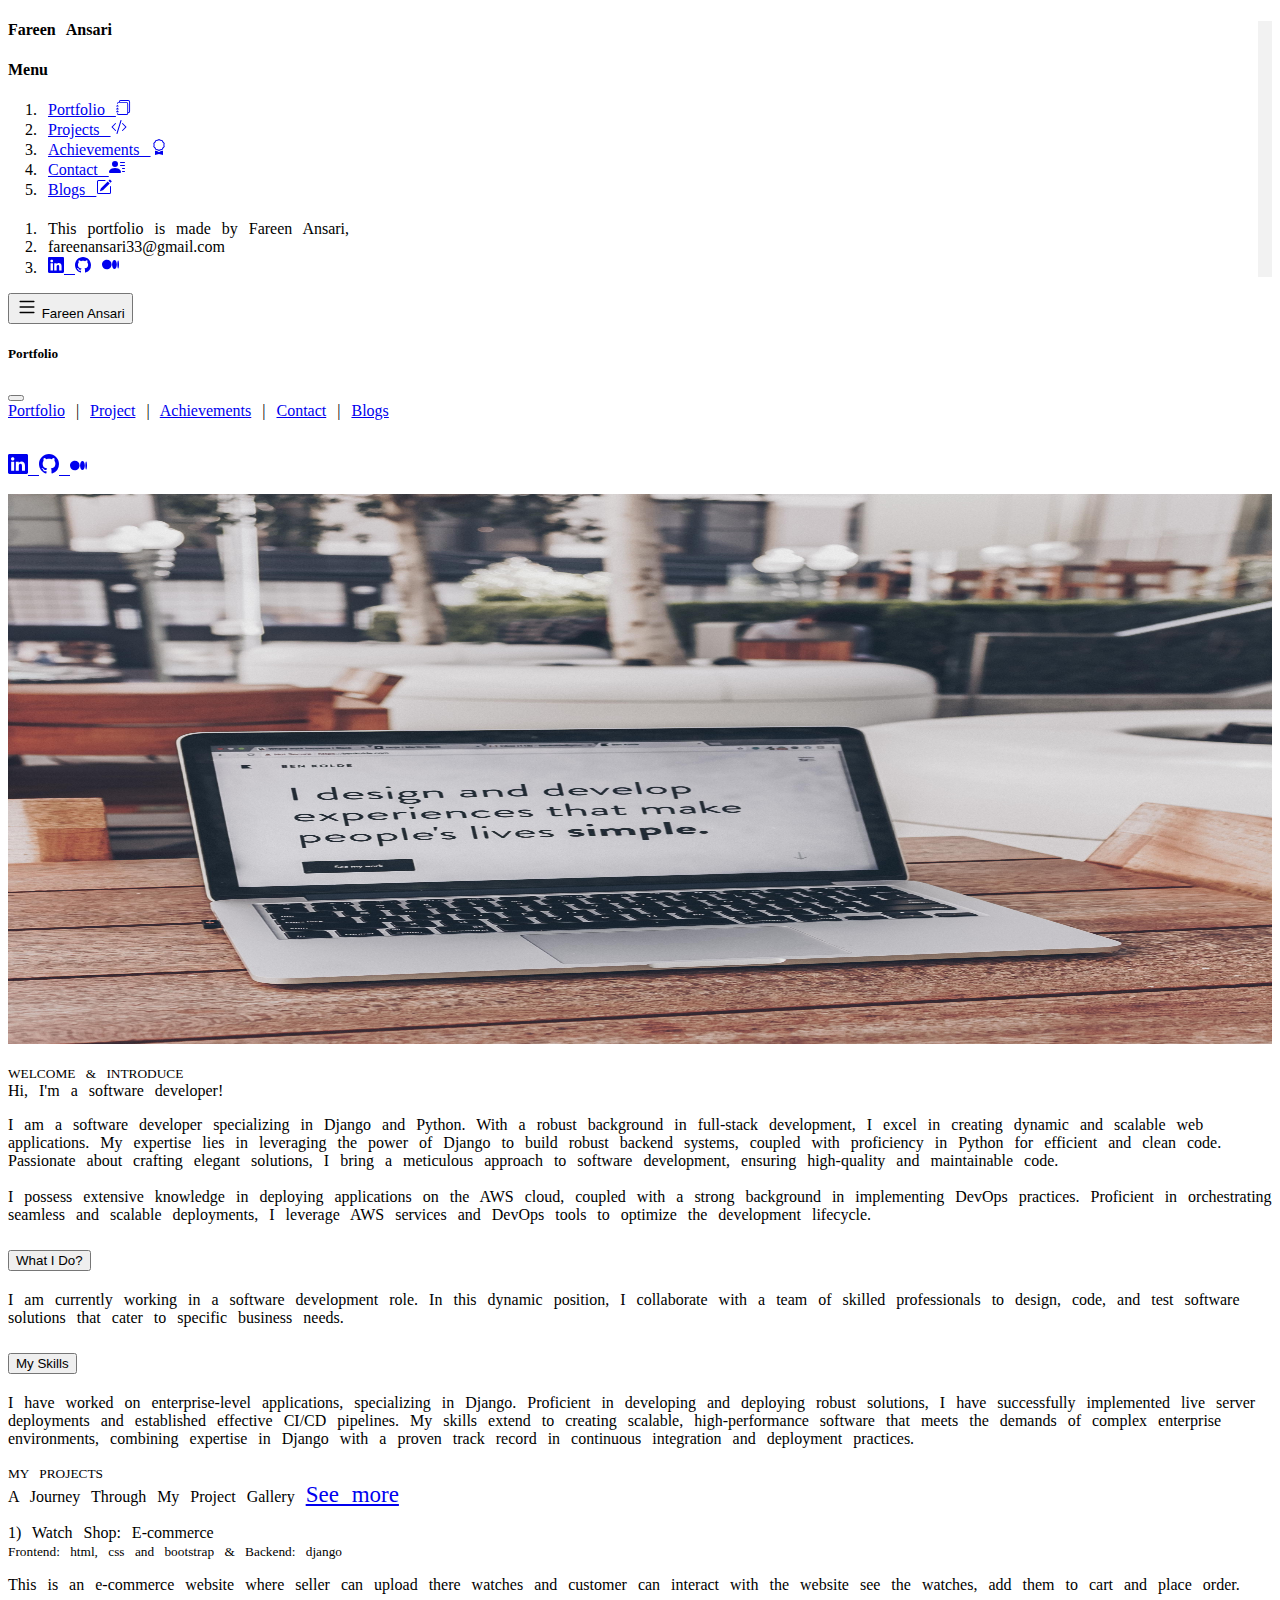
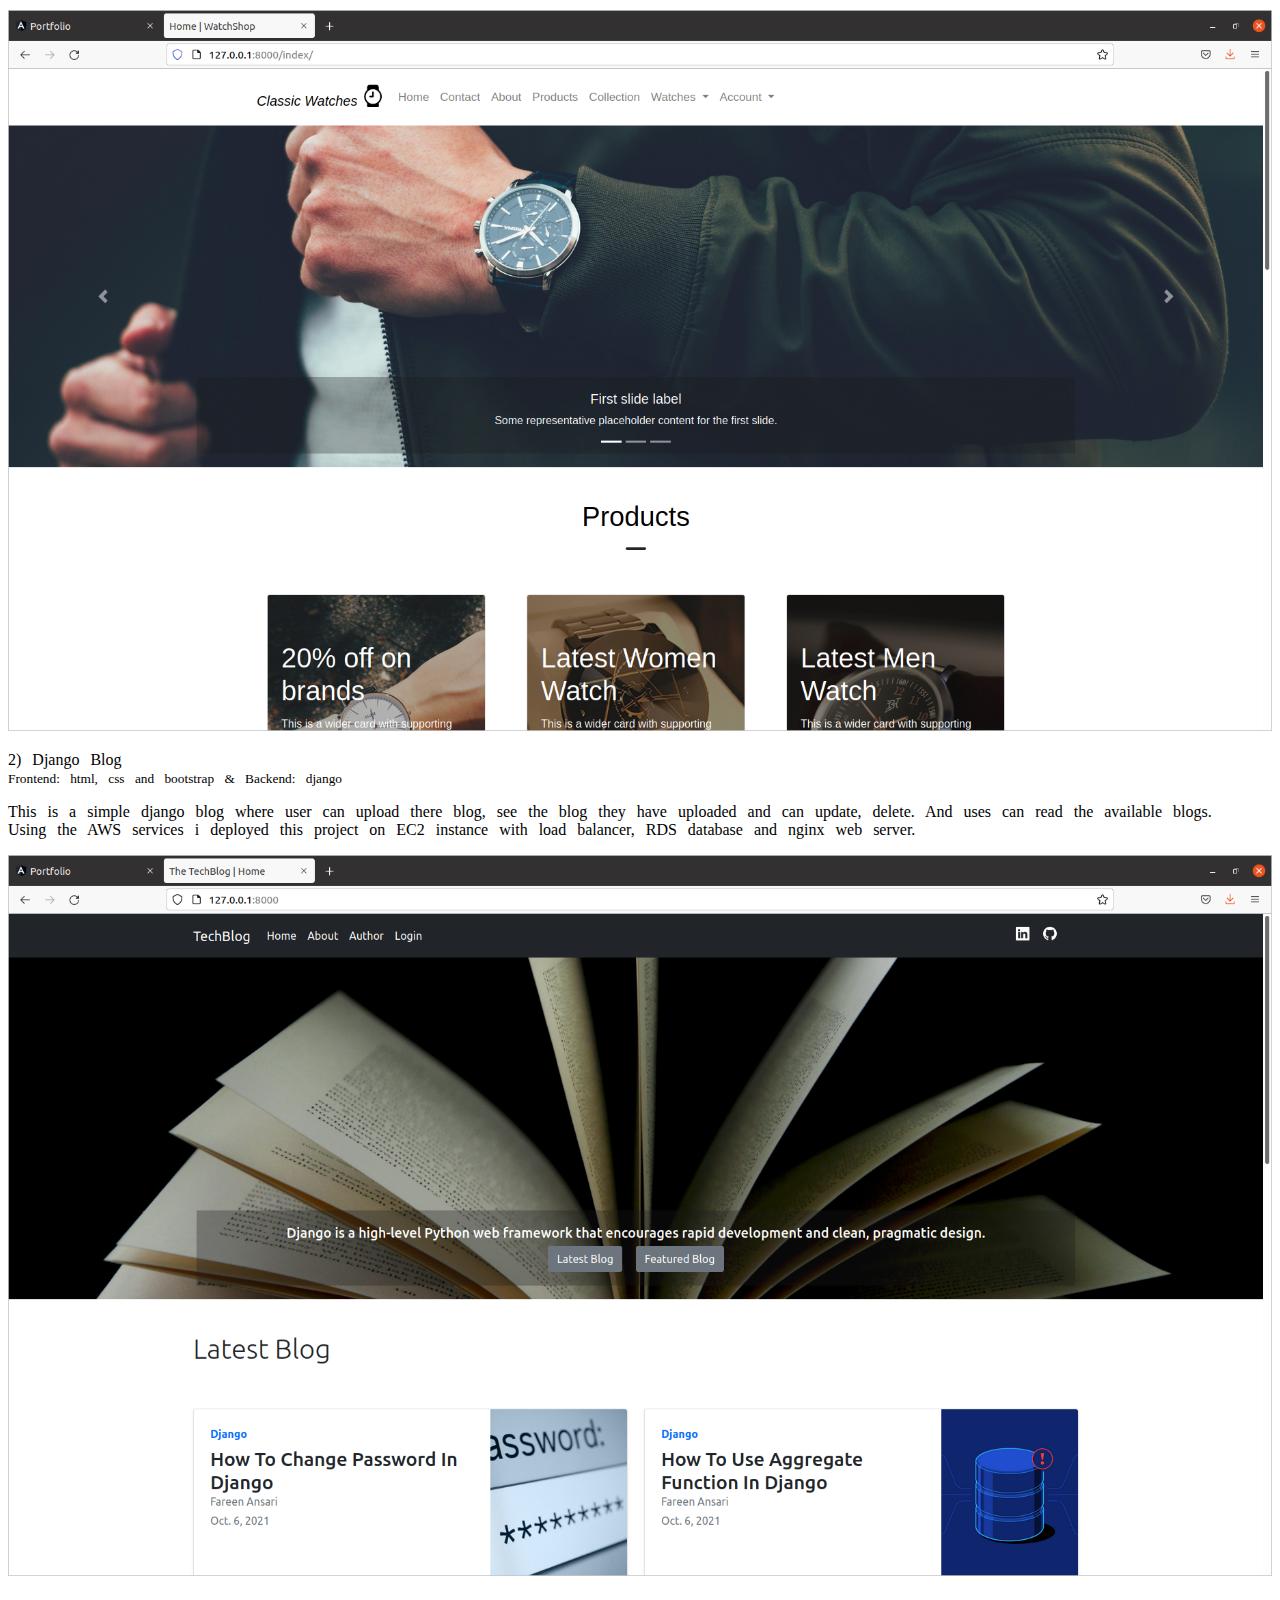
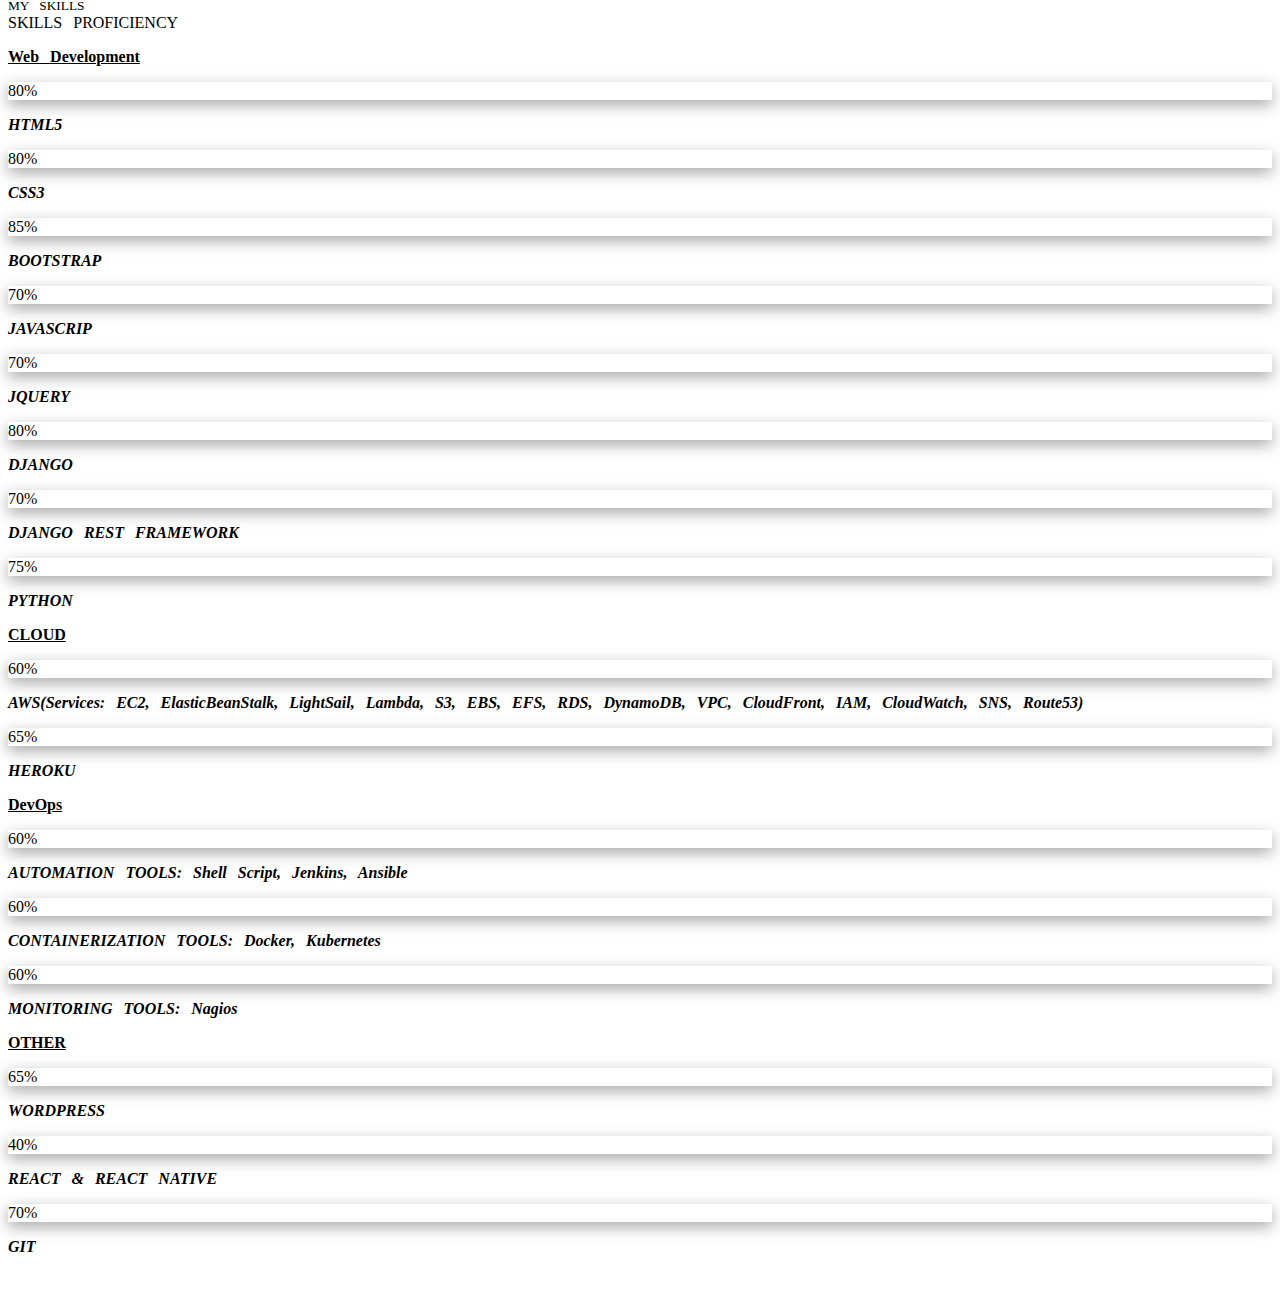
<file: index.html>
<!doctype html>
<html lang="en">

<head>
    <meta charset="utf-8">
    <meta name="viewport" content="width=device-width, initial-scale=1">
    <title>Fareen</title>
    <link rel="icon" type="image/x-icon" href="img/fav.png">
    <link href="https://cdn.jsdelivr.net/npm/bootstrap@5.2.0-beta1/dist/css/bootstrap.min.css" rel="stylesheet"
        integrity="sha384-0evHe/X+R7YkIZDRvuzKMRqM+OrBnVFBL6DOitfPri4tjfHxaWutUpFmBp4vmVor" crossorigin="anonymous">
    <link rel="stylesheet" href="css/style.css">
</head>

<body>


    <div class="container-fluid">
        <div class="row">


            <div class="col-md-3 d-none d-lg-block" style="border-right:14px solid #f2f2f2;">
                <div class="position-sticky" style="top: 2rem;">
                    <!--<div class="p-4 mb-3 bg-light rounded">
                <img src="img/logo.png" height="300px" width="300px">

                <p class="mb-0">Customize this section to tell your visitors a little bit about your publication, writers, content, or something else entirely. Totally up to you.</p>
            </div>-->
                    <div class="text-end">
                        <h4 class="fst-italic bg-dark text-light p-3 ">Fareen Ansari</h4>
                    </div>

                    <div class="p-4">
                        <h4 class="fst-italic text-end">Menu</h4>
                        <nav>
                            <ol class="list-unstyled">
                                <li class="text-end mb-1"><a href="index.html"
                                        class="text-end text-decoration-none text-dark">Portfolio
                                        <svg xmlns="http://www.w3.org/2000/svg" width="15" height="15"
                                            fill="currentColor" class="bi bi-journals" viewBox="0 0 16 16">
                                            <path
                                                d="M5 0h8a2 2 0 0 1 2 2v10a2 2 0 0 1-2 2 2 2 0 0 1-2 2H3a2 2 0 0 1-2-2h1a1 1 0 0 0 1 1h8a1 1 0 0 0 1-1V4a1 1 0 0 0-1-1H3a1 1 0 0 0-1 1H1a2 2 0 0 1 2-2h8a2 2 0 0 1 2 2v9a1 1 0 0 0 1-1V2a1 1 0 0 0-1-1H5a1 1 0 0 0-1 1H3a2 2 0 0 1 2-2z" />
                                            <path
                                                d="M1 6v-.5a.5.5 0 0 1 1 0V6h.5a.5.5 0 0 1 0 1h-2a.5.5 0 0 1 0-1H1zm0 3v-.5a.5.5 0 0 1 1 0V9h.5a.5.5 0 0 1 0 1h-2a.5.5 0 0 1 0-1H1zm0 2.5v.5H.5a.5.5 0 0 0 0 1h2a.5.5 0 0 0 0-1H2v-.5a.5.5 0 0 0-1 0z" />
                                        </svg></a></li>
                                <li class="text-end mb-1"><a href="projects.html" routerLinkActive="active"
                                        class="text-end text-decoration-none text-dark">Projects
                                        <svg xmlns="http://www.w3.org/2000/svg" width="16" height="16"
                                            fill="currentColor" class="bi bi-code-slash" viewBox="0 0 16 16">
                                            <path
                                                d="M10.478 1.647a.5.5 0 1 0-.956-.294l-4 13a.5.5 0 0 0 .956.294l4-13zM4.854 4.146a.5.5 0 0 1 0 .708L1.707 8l3.147 3.146a.5.5 0 0 1-.708.708l-3.5-3.5a.5.5 0 0 1 0-.708l3.5-3.5a.5.5 0 0 1 .708 0zm6.292 0a.5.5 0 0 0 0 .708L14.293 8l-3.147 3.146a.5.5 0 0 0 .708.708l3.5-3.5a.5.5 0 0 0 0-.708l-3.5-3.5a.5.5 0 0 0-.708 0z" />
                                        </svg></a></li>
                                <li class="text-end mb-1"><a href="achievements.html"
                                        class="text-end text-decoration-none text-dark">Achievements
                                        <svg xmlns="http://www.w3.org/2000/svg" width="16" height="16"
                                            fill="currentColor" class="bi bi-award" viewBox="0 0 16 16">
                                            <path
                                                d="M9.669.864 8 0 6.331.864l-1.858.282-.842 1.68-1.337 1.32L2.6 6l-.306 1.854 1.337 1.32.842 1.68 1.858.282L8 12l1.669-.864 1.858-.282.842-1.68 1.337-1.32L13.4 6l.306-1.854-1.337-1.32-.842-1.68L9.669.864zm1.196 1.193.684 1.365 1.086 1.072L12.387 6l.248 1.506-1.086 1.072-.684 1.365-1.51.229L8 10.874l-1.355-.702-1.51-.229-.684-1.365-1.086-1.072L3.614 6l-.25-1.506 1.087-1.072.684-1.365 1.51-.229L8 1.126l1.356.702 1.509.229z" />
                                            <path
                                                d="M4 11.794V16l4-1 4 1v-4.206l-2.018.306L8 13.126 6.018 12.1 4 11.794z" />
                                        </svg></a></li>
                                <li class="text-end mb-1"><a href="contact.html"
                                        class="text-end text-decoration-none text-dark">Contact
                                        <svg xmlns="http://www.w3.org/2000/svg" width="16" height="16"
                                            fill="currentColor" class="bi bi-person-lines-fill" viewBox="0 0 16 16">
                                            <path
                                                d="M6 8a3 3 0 1 0 0-6 3 3 0 0 0 0 6zm-5 6s-1 0-1-1 1-4 6-4 6 3 6 4-1 1-1 1H1zM11 3.5a.5.5 0 0 1 .5-.5h4a.5.5 0 0 1 0 1h-4a.5.5 0 0 1-.5-.5zm.5 2.5a.5.5 0 0 0 0 1h4a.5.5 0 0 0 0-1h-4zm2 3a.5.5 0 0 0 0 1h2a.5.5 0 0 0 0-1h-2zm0 3a.5.5 0 0 0 0 1h2a.5.5 0 0 0 0-1h-2z" />
                                        </svg></a></li>
                                <li class="text-end mb-1"><a href="blog.html" routerLinkActive="active"
                                        class="text-end text-decoration-none text-dark">Blogs
                                        <svg xmlns="http://www.w3.org/2000/svg" width="16" height="16"
                                            fill="currentColor" class="bi bi-pencil-square" viewBox="0 0 16 16">
                                            <path
                                                d="M15.502 1.94a.5.5 0 0 1 0 .706L14.459 3.69l-2-2L13.502.646a.5.5 0 0 1 .707 0l1.293 1.293zm-1.75 2.456-2-2L4.939 9.21a.5.5 0 0 0-.121.196l-.805 2.414a.25.25 0 0 0 .316.316l2.414-.805a.5.5 0 0 0 .196-.12l6.813-6.814z" />
                                            <path fill-rule="evenodd"
                                                d="M1 13.5A1.5 1.5 0 0 0 2.5 15h11a1.5 1.5 0 0 0 1.5-1.5v-6a.5.5 0 0 0-1 0v6a.5.5 0 0 1-.5.5h-11a.5.5 0 0 1-.5-.5v-11a.5.5 0 0 1 .5-.5H9a.5.5 0 0 0 0-1H2.5A1.5 1.5 0 0 0 1 2.5v11z" />
                                        </svg></a></li>


                            </ol>
                        </nav>
                    </div>


                    <div class="p-4">
                        <h4 class="fst-italic text-end"></h4>
                        <ol class="list-unstyled">
                            <li class="text-end">This portfolio is made by Fareen Ansari,</li>
                            <li class="text-end"><a href="mailto:fareenansari33@gmail.com"
                                    style="text-decoration:none; color:black;">fareenansari33@gmail.com</a></li>
                            <li class="text-end">
                                <a href="https://www.linkedin.com/in/fareenansari/"
                                    class="me-3 text-decoration-none text-dark" target="_blank"><svg
                                        xmlns="http://www.w3.org/2000/svg" width="16" height="16" fill="currentColor"
                                        class="bi bi-linkedin" viewBox="0 0 16 16">
                                        <path
                                            d="M0 1.146C0 .513.526 0 1.175 0h13.65C15.474 0 16 .513 16 1.146v13.708c0 .633-.526 1.146-1.175 1.146H1.175C.526 16 0 15.487 0 14.854V1.146zm4.943 12.248V6.169H2.542v7.225h2.401zm-1.2-8.212c.837 0 1.358-.554 1.358-1.248-.015-.709-.52-1.248-1.342-1.248-.822 0-1.359.54-1.359 1.248 0 .694.521 1.248 1.327 1.248h.016zm4.908 8.212V9.359c0-.216.016-.432.08-.586.173-.431.568-.878 1.232-.878.869 0 1.216.662 1.216 1.634v3.865h2.401V9.25c0-2.22-1.184-3.252-2.764-3.252-1.274 0-1.845.7-2.165 1.193v.025h-.016a5.54 5.54 0 0 1 .016-.025V6.169h-2.4c.03.678 0 7.225 0 7.225h2.4z" />
                                    </svg>
                                </a>
                                <a href="https://github.com/fareen341" class="me-3 text-decoration-none text-dark"
                                    target="_blank"><svg xmlns="http://www.w3.org/2000/svg" width="16" height="16"
                                        fill="currentColor" class="bi bi-github" viewBox="0 0 16 16">
                                        <path
                                            d="M8 0C3.58 0 0 3.58 0 8c0 3.54 2.29 6.53 5.47 7.59.4.07.55-.17.55-.38 0-.19-.01-.82-.01-1.49-2.01.37-2.53-.49-2.69-.94-.09-.23-.48-.94-.82-1.13-.28-.15-.68-.52-.01-.53.63-.01 1.08.58 1.23.82.72 1.21 1.87.87 2.33.66.07-.52.28-.87.51-1.07-1.78-.2-3.64-.89-3.64-3.95 0-.87.31-1.59.82-2.15-.08-.2-.36-1.02.08-2.12 0 0 .67-.21 2.2.82.64-.18 1.32-.27 2-.27.68 0 1.36.09 2 .27 1.53-1.04 2.2-.82 2.2-.82.44 1.1.16 1.92.08 2.12.51.56.82 1.27.82 2.15 0 3.07-1.87 3.75-3.65 3.95.29.25.54.73.54 1.48 0 1.07-.01 1.93-.01 2.2 0 .21.15.46.55.38A8.012 8.012 0 0 0 16 8c0-4.42-3.58-8-8-8z" />
                                    </svg></a>
                                <a href="https://medium.com/@fareenansari33" class="text-decoration-none text-dark"
                                    target="_blank"><svg xmlns="http://www.w3.org/2000/svg" width="17" height="17"
                                        fill="currentColor" class="bi bi-medium" viewBox="0 0 16 16">
                                        <path
                                            d="M9.025 8c0 2.485-2.02 4.5-4.513 4.5A4.506 4.506 0 0 1 0 8c0-2.486 2.02-4.5 4.512-4.5A4.506 4.506 0 0 1 9.025 8zm4.95 0c0 2.34-1.01 4.236-2.256 4.236-1.246 0-2.256-1.897-2.256-4.236 0-2.34 1.01-4.236 2.256-4.236 1.246 0 2.256 1.897 2.256 4.236zM16 8c0 2.096-.355 3.795-.794 3.795-.438 0-.793-1.7-.793-3.795 0-2.096.355-3.795.794-3.795.438 0 .793 1.699.793 3.795z" />
                                    </svg></a>
                            </li>
                        </ol>
                    </div>
                </div>
            </div>

            <div class="col-md-8 ">
                <div class="d-lg-none">
                    <div class="fixed-top">
                        <p class="bg-dark p-2">
                            <button class="btn btn-dark" type="button" data-bs-toggle="offcanvas"
                                data-bs-target="#offcanvasTop" aria-controls="offcanvasTop"><span><svg
                                        xmlns="http://www.w3.org/2000/svg" width="22" height="22" fill="currentColor"
                                        class="bi bi-list" viewBox="0 0 16 16">
                                        <path fill-rule="evenodd"
                                            d="M2.5 12a.5.5 0 0 1 .5-.5h10a.5.5 0 0 1 0 1H3a.5.5 0 0 1-.5-.5zm0-4a.5.5 0 0 1 .5-.5h10a.5.5 0 0 1 0 1H3a.5.5 0 0 1-.5-.5zm0-4a.5.5 0 0 1 .5-.5h10a.5.5 0 0 1 0 1H3a.5.5 0 0 1-.5-.5z" />
                                    </svg></span> Fareen Ansari</button><span class="text-light text-end"></span>
                        </p>
                        <!--<p class="text-center">Portfolio</p>-->
                        <div class="offcanvas offcanvas-top" tabindex="-1" id="offcanvasTop"
                            aria-labelledby="offcanvasTopLabel">
                            <div class="offcanvas-header">
                                <h5 id="offcanvasTopLabel">Portfolio</h5>
                                <button type="button" class="btn-close text-reset" data-bs-dismiss="offcanvas"
                                    aria-label="Close"></button>
                            </div>
                            <div class="offcanvas-body">
                                <span><a href="index.html" class="text-end text-decoration-none text-dark">Portfolio</a>
                                    |</span> <span><a href='projects.html'
                                        class="text-end text-decoration-none text-dark"> Project</a> |</span> <span><a
                                        href="achievements.html" class="text-end text-decoration-none text-dark">
                                        Achievements</a> |</span> <span><a href="contact.html"
                                        class="text-end text-decoration-none text-dark"> Contact</a> |</span> <span><a
                                        href="blog.html" class="text-end text-decoration-none text-dark">
                                        Blogs</a><br><br>
                                    <p>
                                        <a href="https://www.linkedin.com/in/fareenansari/"
                                            class="me-3 text-decoration-none text-dark" target="_blank"><svg
                                                xmlns="http://www.w3.org/2000/svg" width="20" height="20"
                                                fill="currentColor" class="bi bi-linkedin" viewBox="0 0 16 16">
                                                <path
                                                    d="M0 1.146C0 .513.526 0 1.175 0h13.65C15.474 0 16 .513 16 1.146v13.708c0 .633-.526 1.146-1.175 1.146H1.175C.526 16 0 15.487 0 14.854V1.146zm4.943 12.248V6.169H2.542v7.225h2.401zm-1.2-8.212c.837 0 1.358-.554 1.358-1.248-.015-.709-.52-1.248-1.342-1.248-.822 0-1.359.54-1.359 1.248 0 .694.521 1.248 1.327 1.248h.016zm4.908 8.212V9.359c0-.216.016-.432.08-.586.173-.431.568-.878 1.232-.878.869 0 1.216.662 1.216 1.634v3.865h2.401V9.25c0-2.22-1.184-3.252-2.764-3.252-1.274 0-1.845.7-2.165 1.193v.025h-.016a5.54 5.54 0 0 1 .016-.025V6.169h-2.4c.03.678 0 7.225 0 7.225h2.4z" />
                                            </svg>
                                        </a>
                                        <a href="https://github.com/fareen341"
                                            class="me-3 text-decoration-none text-dark" target="_blank"><svg
                                                xmlns="http://www.w3.org/2000/svg" width="20" height="20"
                                                fill="currentColor" class="bi bi-github" viewBox="0 0 16 16">
                                                <path
                                                    d="M8 0C3.58 0 0 3.58 0 8c0 3.54 2.29 6.53 5.47 7.59.4.07.55-.17.55-.38 0-.19-.01-.82-.01-1.49-2.01.37-2.53-.49-2.69-.94-.09-.23-.48-.94-.82-1.13-.28-.15-.68-.52-.01-.53.63-.01 1.08.58 1.23.82.72 1.21 1.87.87 2.33.66.07-.52.28-.87.51-1.07-1.78-.2-3.64-.89-3.64-3.95 0-.87.31-1.59.82-2.15-.08-.2-.36-1.02.08-2.12 0 0 .67-.21 2.2.82.64-.18 1.32-.27 2-.27.68 0 1.36.09 2 .27 1.53-1.04 2.2-.82 2.2-.82.44 1.1.16 1.92.08 2.12.51.56.82 1.27.82 2.15 0 3.07-1.87 3.75-3.65 3.95.29.25.54.73.54 1.48 0 1.07-.01 1.93-.01 2.2 0 .21.15.46.55.38A8.012 8.012 0 0 0 16 8c0-4.42-3.58-8-8-8z" />
                                            </svg>
                                        </a>
                                        <a href="https://medium.com/@fareenansari33"
                                            class="text-decoration-none text-dark" target="_blank"><svg
                                                xmlns="http://www.w3.org/2000/svg" width="17" height="17"
                                                fill="currentColor" class="bi bi-medium" viewBox="0 0 16 16">
                                                <path
                                                    d="M9.025 8c0 2.485-2.02 4.5-4.513 4.5A4.506 4.506 0 0 1 0 8c0-2.486 2.02-4.5 4.512-4.5A4.506 4.506 0 0 1 9.025 8zm4.95 0c0 2.34-1.01 4.236-2.256 4.236-1.246 0-2.256-1.897-2.256-4.236 0-2.34 1.01-4.236 2.256-4.236 1.246 0 2.256 1.897 2.256 4.236zM16 8c0 2.096-.355 3.795-.794 3.795-.438 0-.793-1.7-.793-3.795 0-2.096.355-3.795.794-3.795.438 0 .793 1.699.793 3.795z" />
                                            </svg></a>
                                    </p>
                            </div>
                        </div>
                    </div>
                </div>
                <div class="row justify-content-md-center mt-5">


                </div>
                <div class="row">
                    <div class="col-lg-6 mt-5">
                        <img src="img/home.jpg" height="550px" width="100%">
                    </div>
                    <div class="col-lg-6 mt-5">
                        <p class="text-muted"><small>WELCOME & INTRODUCE</small><br> <span
                                class="text-dark display-6 text-uppercase">Hi, I'm a software developer!</span></p>
                        <span style="text-align:justify; font-family: 'Slabo 27px'">I am a software developer
                            specializing in Django and Python. With a robust background in full-stack development, I
                            excel in creating dynamic and scalable web applications. My expertise lies in leveraging the
                            power of Django to build robust backend systems, coupled with proficiency in Python for
                            efficient and clean code. Passionate about crafting elegant solutions, I bring a meticulous
                            approach to software development, ensuring high-quality and maintainable code.
                            <br>
                            <br>
                            I possess extensive knowledge in deploying applications on the AWS cloud, coupled with a
                            strong background in implementing DevOps practices. Proficient in orchestrating seamless and
                            scalable deployments, I leverage AWS services and DevOps tools to optimize the development
                            lifecycle.
                        </span>
                        <section class="mt-3">
                            <div class="accordion" id="accordionExample">
                                <div class="accordion-item ">
                                    <h2 class="accordion-header" id="headingOne">
                                        <button class="accordion-button bg-dark text-light" type="button"
                                            data-bs-toggle="collapse" data-bs-target="#collapseOne" aria-expanded="true"
                                            aria-controls="collapseOne">
                                            <span class="">What I Do?</span>
                                        </button>
                                    </h2>
                                    <div id="collapseOne" class="accordion-collapse collapse show"
                                        aria-labelledby="headingOne" data-bs-parent="#accordionExample">
                                        <div class="accordion-body">
                                            I am currently working in a software development role. In this dynamic
                                            position, I collaborate with a team of skilled professionals to design,
                                            code, and test software solutions that cater to specific business needs.
                                        </div>
                                    </div>
                                </div>
                                <div class="accordion-item">
                                    <h2 class="accordion-header" id="headingTwo">
                                        <button class="accordion-button collapsed bg-light text-dark" type="button"
                                            data-bs-toggle="collapse" data-bs-target="#collapseTwo"
                                            aria-expanded="false" aria-controls="collapseTwo">
                                            My Skills
                                        </button>
                                    </h2>
                                    <div id="collapseTwo" class="accordion-collapse collapse"
                                        aria-labelledby="headingTwo" data-bs-parent="#accordionExample">
                                        <div class="accordion-body">
                                            <p>I have worked on enterprise-level applications, specializing in Django.
                                                Proficient in developing and deploying robust solutions, I have
                                                successfully implemented live server deployments and established
                                                effective CI/CD pipelines. My skills extend to creating scalable,
                                                high-performance software that meets the demands of complex enterprise
                                                environments, combining expertise in Django with a proven track record
                                                in continuous integration and deployment practices.</p>
                                        </div>
                                    </div>
                                </div>
                            </div>
                        </section>
                    </div>

                    <!-- <div class="col-lg-12 mt-5">
                        <p class="text-muted"><small>MY SKILLS</small><br> <span class="lead display-6">HERE ARE SOME OF SKILLS</span></p>
                        <div class="row">
                            <div class="col-lg-6">
                            <p class="lead"><i><b>AWS (Cloud)</b></i><br><span class="" style="border-left:5px solid;">&nbsp; &nbsp; Amazon Web Services (AWS) is the world’s most comprehensive and broadly adopted cloud platform, offering over 200 fully featured services from data centers globally. </br><span style="font-weight: bold;">Services:</span> VPC, EC2, IAM, S3 & Glacier, EFS, RDS, DynamoDb, CloudFront, CLI, Route 53, Storage Gateway, CloudWatch, ElasticBeanStack, Lambda, API Gateway, SQS, CloudFormation, etc. </span></p>
                            </div>
                            <div class="col-lg-6">
                                <p class="lead"><i><b>AUTOMATION: Jenkins, Ansible, Shell Script, Python</b></i><br><span class="" style="border-left:5px solid;">&nbsp; &nbsp;<span style="font-weight: bold;">Jenkins: </span>Jenkins is an open-source automation server used for continuous integration and continuous delivery (CI/CD) in software development. </br><span style="font-weight: bold;">Ansible: </span>Ansible is a suite of software tools that enables infrastructure as code.</br><span style="font-weight: bold;">Shell Script: </span>A shell script is a computer program designed to be run by a Unix shell, a command-line interpreter.</span></br><span style="font-weight: bold;">Python: </span>A Python script is a set of instructions written in the Python programming language to perform a specific task or automate a series of tasks.</span></p>
                            </div>
                            <div class="col-lg-6 mt-4">
                            <p class="lead"><i><b>CONTAINERIZATION TOOLS: Docker, Kubernetes</b></i><br><span class="" style="border-left:5px solid;">&nbsp; &nbsp; <span style="font-weight: bold;">Docker:</span> Docker is a set of platform as a service products that use OS-level virtualization to deliver software in packages called containers. </br><span style="font-weight: bold;">Kubernetes:</span> Kubernetes is an open-source container orchestration system for automating software deployment, scaling, and management.</span></p>
                            </div>
                            <div class="col-lg-6 mt-4">
                            <p class="lead"><i><b>MONITORING TOOL: Nagios</b></i><br><span class="" style="border-left:5px solid;">&nbsp; &nbsp; </span>Nagios Core, formerly known as Nagios, is a free and open-source computer-software application that monitors systems, networks and infrastructure.</p>
                            </div>
                            <div class="col-lg-6 mt-4">
                                <p class="lead"><i><b>IAC TOOL: Terraform</b></i><br><span class="" style="border-left:5px solid;">&nbsp; &nbsp; </span>Terraform is an open-source infrastructure-as-code software tool created by HashiCorp. Users define and provide data center infrastructure using a declarative configuration language known as HashiCorp</p>
                                </div>
                            <div class="col-lg-6 mt-4">
                            <p class="lead"><i><b>GIT (Vesion Control)</b></i><br><span class="" style="border-left:5px solid;">&nbsp; &nbsp; Git is a distributed version control system that helps developers track changes in their code efficiently.</span></p>
                            </div>
                            <div class="col-lg-6 mt-4">
                            <p class="lead"><i><b>DJANGO</b></i><br><span class="" style="border-left:5px solid;">&nbsp; &nbsp; Django is a high-level Python web framework that enables rapid development of secure and maintainable websites.</span></p>
                            </div>
                            <div class="col-lg-6 mt-4">
                            <p class="lead"><i><b>DJANGO REST FRAMEWORK</b></i><br><span class="" style="border-left:5px solid;">&nbsp; &nbsp; Django REST framework is a powerful and flexible toolkit for building Web APIs.</span></p>
                            </div>
                            <div class="col-lg-6 mt-4">
                            <p class="lead"><i><b>PYTHON</b></i><br><span class="" style="border-left:5px solid;">&nbsp; &nbsp; Python is an interpreted high-level general-purpose programming language.</span></p>
                            </div>
                            <div class="col-lg-6 mt-4">
                            <p class="lead"><i><b>HEROKU (Cloud)</b></i><br><span class="" style="border-left:5px solid;">&nbsp; &nbsp; Heroku is a cloud platform as a service supporting several programming languages</span></p>
                            </div>
                           <div class="col-lg-6 mt-4">
                            <p class="lead"><i><b>HTML5</b></i><br><span class="" style="border-left:5px solid;">&nbsp; &nbsp; The HyperText Markup Language, or HTML is the standard markup language for documents designed to be displayed in a web browser. </span></p>
                            </div>
                            <div class="col-lg-6 mt-4">
                            <p class="lead"><i><b>CSS3</b></i><br><span class="" style="border-left:5px solid;">&nbsp; &nbsp; Cascading Style Sheets is a style sheet language used for describing the presentation of a document written in a markup language such as HTML.</span></p>
                            </div>
                            <div class="col-lg-6 mt-4">
                            <p class="lead"><i><b>BOOTSTRAP</b></i><br><span class="" style="border-left:5px solid;">&nbsp; &nbsp; Bootstrap is the most popular HTML, CSS and JavaScript framework for developing a responsive and mobile friendly website.</span></p>
                            </div>
                            <div class="col-lg-6 mt-4">
                            <p class="lead"><i><b>JAVASCRIP</b></i><br><span class="" style="border-left:5px solid;">&nbsp; &nbsp; JavaScript is a text-based programming language used both on the client-side and server-side that allows you to make web pages interactive. </span></p>
                            </div>
                            <div class="col-lg-6 mt-4">
                            <p class="lead"><i><b>JQUERY</b></i><br><span class="" style="border-left:5px solid;">&nbsp; &nbsp; JQuery is a lightweight, "write less, do more", JavaScript library. The purpose of jQuery is to make it much easier to use JavaScript on your website.</span></p>
                            </div>
                            <div class="col-lg-6 mt-4">
                            <p class="lead"><i><b>WORDPRESS</b></i><br><span class="" style="border-left:5px solid;">&nbsp; &nbsp; WordPress is a free and open-source content management system written in PHP and paired with a MySQL or MariaDB database.</span></p>
                            </div>
                            <div class="col-lg-6 mt-4">
                            <p class="lead"><i><b>OS</b></i><br><span class="" style="border-left:5px solid;">&nbsp; &nbsp; WINDOWS, LINUX</span></p>
                            </div>

                        </div>
                    </div> -->


                    <div class="col-lg-12 mt-5">
                        <p class="text-muted"><small>MY PROJECTS</small><br> <span
                                class="display-6 text-uppercase text-dark">A Journey Through My Project Gallery</span>
                            <span class="my-4 text-end" style="font-size: 23px;"> <a href="projects.html">See more</a></span>
                        </p>
                        <div class="row">
                            <div class="col-lg-12">
                                <p class="text-muted mt-5"><span class="lead display-6">1) Watch Shop:
                                        E-commerce</span><br><small class="text-primary">Frontend: html, css and
                                        bootstrap & Backend: django</small></p>
                                <p>This is an e-commerce website where seller can upload there watches and customer can
                                    interact with the website see the watches, add them to cart and place order.</p>
                                <img src="img/watchshop.png" width="100%">
                            </div>
                            <div class="col-lg-12">
                                <p class="text-muted mt-5"><span class="lead display-6">2) Django Blog</span>
                                    <br /><small class="text-primary">Frontend: html, css and bootstrap & Backend:
                                        django</small>
                                </p>
                                <p>This is a simple django blog where user can upload there blog, see the blog they have
                                    uploaded and can update, delete. And uses can read the available blogs.<br>Using the
                                    AWS services i deployed this project on EC2 instance with load balancer, RDS
                                    database and nginx web server.</p>
                                <img src="img/blogproject.png" width="100%">
                            </div>
                        </div>

                    </div>

                    <div class="col-lg-12 mt-5">
                        <p class="text-muted text-end"><small>MY SKILLS</small><br> <span
                                class="lead display-6 text-dark">SKILLS PROFICIENCY</span></p>
                        <div class="row">
                            <p class="lead text-center text-uppercase mt-3"><b><u>Web Development</u></b></p>
                            <div class="col-lg-6">
                                <div class="progress mt-2" style="box-shadow: rgba(0, 0, 0, 0.35) 0px 5px 15px;">
                                    <div class="progress-bar bg-dark text-light" role="progressbar" style="width: 80%;"
                                        aria-valuenow="80" aria-valuemin="0" aria-valuemax="100">80%</div>
                                </div>
                            </div>
                            <div class="col-lg-6">
                                <p class="lead"><i><b>HTML5</b></i></p>
                            </div>

                            <div class="col-lg-6">
                                <div class="progress mt-2" style="box-shadow: rgba(0, 0, 0, 0.35) 0px 5px 15px;">
                                    <div class="progress-bar bg-dark text-light" role="progressbar" style="width: 80%;"
                                        aria-valuenow="80" aria-valuemin="0" aria-valuemax="100">80%</div>
                                </div>
                            </div>
                            <div class="col-lg-6">
                                <p class="lead"><i><b>CSS3</b></i></p>
                            </div>
                            <div class="col-lg-6">
                                <div class="progress mt-2" style="box-shadow: rgba(0, 0, 0, 0.35) 0px 5px 15px;">
                                    <div class="progress-bar bg-dark text-light" role="progressbar" style="width: 85%;"
                                        aria-valuenow="85" aria-valuemin="0" aria-valuemax="100">85%</div>
                                </div>
                            </div>
                            <div class="col-lg-6">
                                <p class="lead"><i><b>BOOTSTRAP</b></i></p>
                            </div>
                            <div class="col-lg-6">
                                <div class="progress mt-2" style="box-shadow: rgba(0, 0, 0, 0.35) 0px 5px 15px;">
                                    <div class="progress-bar bg-dark text-light" role="progressbar" style="width: 70%;"
                                        aria-valuenow="70" aria-valuemin="0" aria-valuemax="100">70%</div>
                                </div>
                            </div>
                            <div class="col-lg-6">
                                <p class="lead"><i><b>JAVASCRIP</b></i></p>
                            </div>
                            <div class="col-lg-6">
                                <div class="progress mt-2" style="box-shadow: rgba(0, 0, 0, 0.35) 0px 5px 15px;">
                                    <div class="progress-bar bg-dark text-light" role="progressbar" style="width: 70%;"
                                        aria-valuenow="70" aria-valuemin="0" aria-valuemax="100">70%</div>
                                </div>
                            </div>
                            <div class="col-lg-6">
                                <p class="lead"><i><b>JQUERY</b></i></p>
                            </div>
                            <div class="col-lg-6">
                                <div class="progress mt-2" style="box-shadow: rgba(0, 0, 0, 0.35) 0px 5px 15px;">
                                    <div class="progress-bar bg-dark text-light" role="progressbar" style="width: 80%;"
                                        aria-valuenow="80" aria-valuemin="0" aria-valuemax="100">80%</div>
                                </div>
                            </div>
                            <div class="col-lg-6">
                                <p class="lead"><i><b>DJANGO</b></i></p>
                            </div>
                            <div class="col-lg-6">
                                <div class="progress mt-2" style="box-shadow: rgba(0, 0, 0, 0.35) 0px 5px 15px;">
                                    <div class="progress-bar bg-dark text-light" role="progressbar" style="width: 70%;"
                                        aria-valuenow="70" aria-valuemin="0" aria-valuemax="100">70%</div>
                                </div>
                            </div>
                            <div class="col-lg-6">
                                <p class="lead"><i><b>DJANGO REST FRAMEWORK</b></i></p>
                            </div>
                            <div class="col-lg-6">
                                <div class="progress mt-2" style="box-shadow: rgba(0, 0, 0, 0.35) 0px 5px 15px;">
                                    <div class="progress-bar bg-dark text-light" role="progressbar" style="width: 75%;"
                                        aria-valuenow="75" aria-valuemin="0" aria-valuemax="100">75%</div>
                                </div>
                            </div>
                            <div class="col-lg-6">
                                <p class="lead"><i><b>PYTHON</b></i></p>
                            </div>


                            <p class="lead text-center mt-3"><b><u>CLOUD</u></b></p>
                            <div class="col-lg-6">
                                <div class="progress mt-2" style="box-shadow: rgba(0, 0, 0, 0.35) 0px 5px 15px;">
                                    <div class="progress-bar bg-dark text-light" role="progressbar" style="width: 60%;"
                                        aria-valuenow="60" aria-valuemin="0" aria-valuemax="100">60%</div>
                                </div>
                            </div>

                            <div class="col-lg-6">
                                <p class="lead"><i><b>AWS(Services: EC2,
                                            ElasticBeanStalk, LightSail,
                                            Lambda, S3, EBS, EFS, RDS,
                                            DynamoDB, VPC, CloudFront,
                                            IAM, CloudWatch, SNS,
                                            Route53)</b></i></p>
                            </div>
                            <div class="col-lg-6">
                                <div class="progress mt-2" style="box-shadow: rgba(0, 0, 0, 0.35) 0px 5px 15px;">
                                    <div class="progress-bar bg-dark text-light" role="progressbar" style="width: 65%;"
                                        aria-valuenow="65" aria-valuemin="0" aria-valuemax="100">65%</div>
                                </div>
                            </div>
                            <div class="col-lg-6">
                                <p class="lead"><i><b>HEROKU</b></i></p>
                            </div>


                            <p class="lead text-center text-uppercase mt-3"><b><u>DevOps</u></b></p>
                            <div class="col-lg-6">
                                <div class="progress mt-2" style="box-shadow: rgba(0, 0, 0, 0.35) 0px 5px 15px;">
                                    <div class="progress-bar bg-dark text-light" role="progressbar" style="width: 60%;"
                                        aria-valuenow="60" aria-valuemin="0" aria-valuemax="100">60%</div>
                                </div>
                            </div>

                            <div class="col-lg-6">
                                <p class="lead"><i><b>AUTOMATION TOOLS: Shell Script, Jenkins, Ansible</b></i></p>
                            </div>
                            <div class="col-lg-6">
                                <div class="progress mt-2" style="box-shadow: rgba(0, 0, 0, 0.35) 0px 5px 15px;">
                                    <div class="progress-bar bg-dark text-light" role="progressbar" style="width: 60%;"
                                        aria-valuenow="60" aria-valuemin="0" aria-valuemax="100">60%</div>
                                </div>
                            </div>
                            <div class="col-lg-6">
                                <p class="lead"><i><b>CONTAINERIZATION TOOLS: Docker, Kubernetes</b></i></p>
                            </div>


                            <div class="col-lg-6">
                                <div class="progress mt-2" style="box-shadow: rgba(0, 0, 0, 0.35) 0px 5px 15px;">
                                    <div class="progress-bar bg-dark text-light" role="progressbar" style="width: 60%;"
                                        aria-valuenow="60" aria-valuemin="0" aria-valuemax="100">60%</div>
                                </div>
                            </div>
                            <div class="col-lg-6">
                                <p class="lead"><i><b>MONITORING TOOLS: Nagios</b></i></p>
                            </div>

                            <p class="lead text-center mt-3"><b><u>OTHER</u></b></p>
                            <div class="col-lg-6">
                                <div class="progress mt-2" style="box-shadow: rgba(0, 0, 0, 0.35) 0px 5px 15px;">
                                    <div class="progress-bar bg-dark text-light" role="progressbar" style="width: 65%;"
                                        aria-valuenow="65" aria-valuemin="0" aria-valuemax="100">65%</div>
                                </div>
                            </div>
                            <div class="col-lg-6">
                                <p class="lead"><i><b>WORDPRESS</b></i></p>
                            </div>
                            <div class="col-lg-6">
                                <div class="progress mt-2" style="box-shadow: rgba(0, 0, 0, 0.35) 0px 5px 15px;">
                                    <div class="progress-bar bg-dark text-light" role="progressbar" style="width: 40%;"
                                        aria-valuenow="40" aria-valuemin="0" aria-valuemax="100">40%</div>
                                </div>
                            </div>
                            <div class="col-lg-6">
                                <p class="lead"><i><b>REACT & REACT NATIVE</b></i></p>
                            </div>
                            <div class="col-lg-6">
                                <div class="progress mt-2" style="box-shadow: rgba(0, 0, 0, 0.35) 0px 5px 15px;">
                                    <div class="progress-bar bg-dark text-light" role="progressbar" style="width: 70%;"
                                        aria-valuenow="70" aria-valuemin="0" aria-valuemax="100">70%</div>
                                </div>
                            </div>

                            <div class="col-lg-6">
                                <p class="lead"><i><b>GIT</b></i></p>
                            </div>

                        </div>
                    </div>
                    <div class="mb-5"></div>
                    <br>
                    <br>

                </div>

            </div>



            <script src="https://cdn.jsdelivr.net/npm/bootstrap@5.2.0-beta1/dist/js/bootstrap.bundle.min.js"
                integrity="sha384-pprn3073KE6tl6bjs2QrFaJGz5/SUsLqktiwsUTF55Jfv3qYSDhgCecCxMW52nD2"
                crossorigin="anonymous"></script>
</body>

</html>
</file>
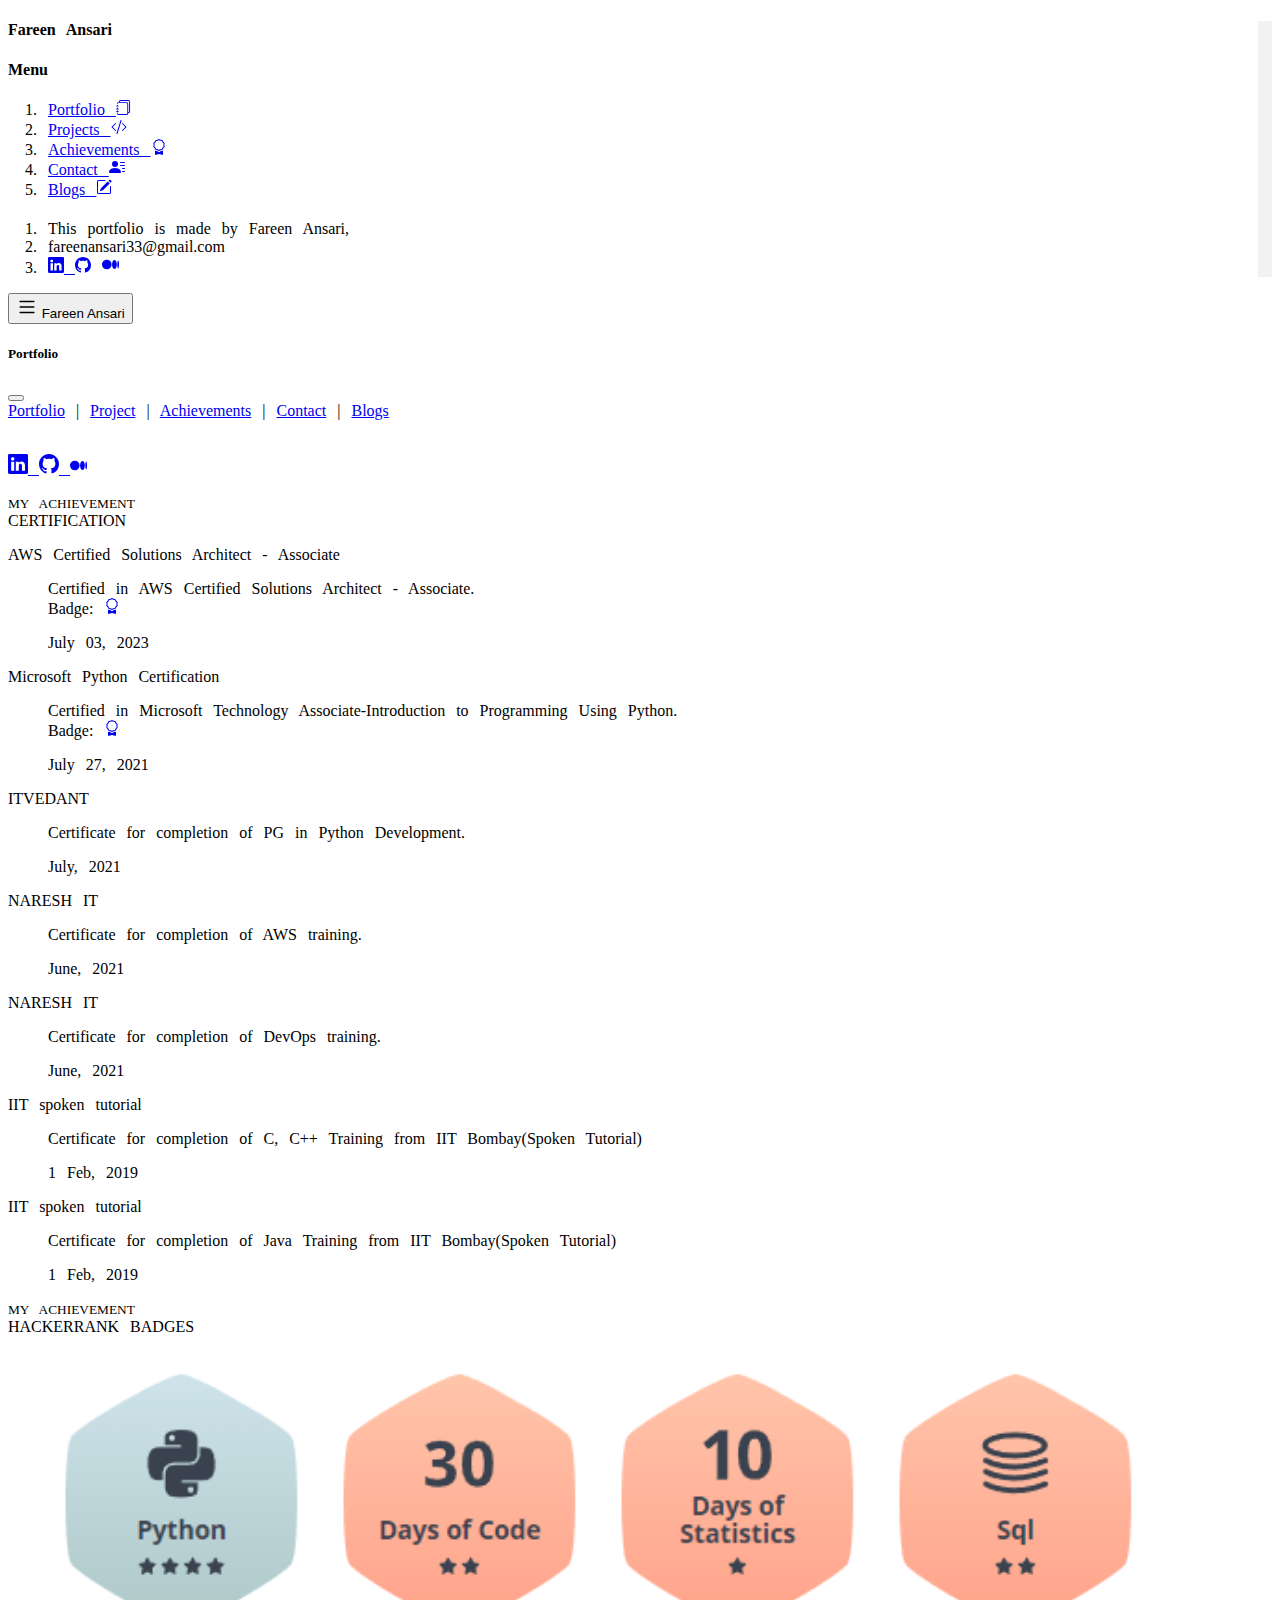
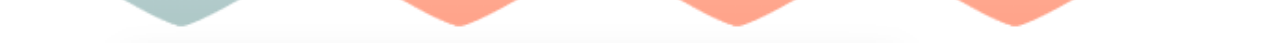
<file: achievements.html>
<!doctype html>
<html lang="en">
  <head>
    <meta charset="utf-8">
    <meta name="viewport" content="width=device-width, initial-scale=1">
    <title>Fareen</title>
    <link rel="icon" type="image/x-icon" href="img/fav.png">
    <link href="https://cdn.jsdelivr.net/npm/bootstrap@5.2.0-beta1/dist/css/bootstrap.min.css" rel="stylesheet" integrity="sha384-0evHe/X+R7YkIZDRvuzKMRqM+OrBnVFBL6DOitfPri4tjfHxaWutUpFmBp4vmVor" crossorigin="anonymous">
    <link rel="stylesheet" href="css/style.css">
  </head>
  <body>
    <div class="container-fluid">
  <div class="row">


        <div class="col-md-3 d-none d-lg-block" style="border-right:14px solid #f2f2f2;">
            <div class="position-sticky" style="top: 2rem;">
            <!--<div class="p-4 mb-3 bg-light rounded">
                <img src="img/logo.png" height="300px" width="300px">

                <p class="mb-0">Customize this section to tell your visitors a little bit about your publication, writers, content, or something else entirely. Totally up to you.</p>
            </div>-->
            <div class="text-end">
                <h4 class="fst-italic bg-dark text-light p-3 ">Fareen Ansari</h4>
            </div>

             <div class="p-4">
                <h4 class="fst-italic text-end">Menu</h4>
                <nav>
                <ol class="list-unstyled">
                    <li class="text-end mb-1"><a href="index.html" class="text-end text-decoration-none text-dark">Portfolio
                    <svg xmlns="http://www.w3.org/2000/svg" width="15" height="15" fill="currentColor" class="bi bi-journals" viewBox="0 0 16 16">
<path d="M5 0h8a2 2 0 0 1 2 2v10a2 2 0 0 1-2 2 2 2 0 0 1-2 2H3a2 2 0 0 1-2-2h1a1 1 0 0 0 1 1h8a1 1 0 0 0 1-1V4a1 1 0 0 0-1-1H3a1 1 0 0 0-1 1H1a2 2 0 0 1 2-2h8a2 2 0 0 1 2 2v9a1 1 0 0 0 1-1V2a1 1 0 0 0-1-1H5a1 1 0 0 0-1 1H3a2 2 0 0 1 2-2z"/>
<path d="M1 6v-.5a.5.5 0 0 1 1 0V6h.5a.5.5 0 0 1 0 1h-2a.5.5 0 0 1 0-1H1zm0 3v-.5a.5.5 0 0 1 1 0V9h.5a.5.5 0 0 1 0 1h-2a.5.5 0 0 1 0-1H1zm0 2.5v.5H.5a.5.5 0 0 0 0 1h2a.5.5 0 0 0 0-1H2v-.5a.5.5 0 0 0-1 0z"/>
</svg></a></li>
                    <li class="text-end mb-1"><a href="projects.html" routerLinkActive="active" class="text-end text-decoration-none text-dark">Projects
                    <svg xmlns="http://www.w3.org/2000/svg" width="16" height="16" fill="currentColor" class="bi bi-code-slash" viewBox="0 0 16 16">
<path d="M10.478 1.647a.5.5 0 1 0-.956-.294l-4 13a.5.5 0 0 0 .956.294l4-13zM4.854 4.146a.5.5 0 0 1 0 .708L1.707 8l3.147 3.146a.5.5 0 0 1-.708.708l-3.5-3.5a.5.5 0 0 1 0-.708l3.5-3.5a.5.5 0 0 1 .708 0zm6.292 0a.5.5 0 0 0 0 .708L14.293 8l-3.147 3.146a.5.5 0 0 0 .708.708l3.5-3.5a.5.5 0 0 0 0-.708l-3.5-3.5a.5.5 0 0 0-.708 0z"/>
</svg></a></li>
                    <li class="text-end mb-1"><a href="achievements.html" class="text-end text-decoration-none text-dark">Achievements
                    <svg xmlns="http://www.w3.org/2000/svg" width="16" height="16" fill="currentColor" class="bi bi-award" viewBox="0 0 16 16">
<path d="M9.669.864 8 0 6.331.864l-1.858.282-.842 1.68-1.337 1.32L2.6 6l-.306 1.854 1.337 1.32.842 1.68 1.858.282L8 12l1.669-.864 1.858-.282.842-1.68 1.337-1.32L13.4 6l.306-1.854-1.337-1.32-.842-1.68L9.669.864zm1.196 1.193.684 1.365 1.086 1.072L12.387 6l.248 1.506-1.086 1.072-.684 1.365-1.51.229L8 10.874l-1.355-.702-1.51-.229-.684-1.365-1.086-1.072L3.614 6l-.25-1.506 1.087-1.072.684-1.365 1.51-.229L8 1.126l1.356.702 1.509.229z"/>
<path d="M4 11.794V16l4-1 4 1v-4.206l-2.018.306L8 13.126 6.018 12.1 4 11.794z"/>
</svg></a></li>
                    <li class="text-end mb-1"><a href="contact.html" class="text-end text-decoration-none text-dark">Contact
                    <svg xmlns="http://www.w3.org/2000/svg" width="16" height="16" fill="currentColor" class="bi bi-person-lines-fill" viewBox="0 0 16 16">
<path d="M6 8a3 3 0 1 0 0-6 3 3 0 0 0 0 6zm-5 6s-1 0-1-1 1-4 6-4 6 3 6 4-1 1-1 1H1zM11 3.5a.5.5 0 0 1 .5-.5h4a.5.5 0 0 1 0 1h-4a.5.5 0 0 1-.5-.5zm.5 2.5a.5.5 0 0 0 0 1h4a.5.5 0 0 0 0-1h-4zm2 3a.5.5 0 0 0 0 1h2a.5.5 0 0 0 0-1h-2zm0 3a.5.5 0 0 0 0 1h2a.5.5 0 0 0 0-1h-2z"/>
</svg></a></li>
                    <li class="text-end mb-1"><a href="blog.html" routerLinkActive="active" class="text-end text-decoration-none text-dark">Blogs
                    <svg xmlns="http://www.w3.org/2000/svg" width="16" height="16" fill="currentColor" class="bi bi-pencil-square" viewBox="0 0 16 16">
  <path d="M15.502 1.94a.5.5 0 0 1 0 .706L14.459 3.69l-2-2L13.502.646a.5.5 0 0 1 .707 0l1.293 1.293zm-1.75 2.456-2-2L4.939 9.21a.5.5 0 0 0-.121.196l-.805 2.414a.25.25 0 0 0 .316.316l2.414-.805a.5.5 0 0 0 .196-.12l6.813-6.814z"/>
  <path fill-rule="evenodd" d="M1 13.5A1.5 1.5 0 0 0 2.5 15h11a1.5 1.5 0 0 0 1.5-1.5v-6a.5.5 0 0 0-1 0v6a.5.5 0 0 1-.5.5h-11a.5.5 0 0 1-.5-.5v-11a.5.5 0 0 1 .5-.5H9a.5.5 0 0 0 0-1H2.5A1.5 1.5 0 0 0 1 2.5v11z"/>
</svg></a></li>


                </ol>
                </nav>
            </div>


            <div class="p-4">
                <h4 class="fst-italic text-end"></h4>
                <ol class="list-unstyled">
                <li  class="text-end">This portfolio is made by Fareen Ansari,</li>
                <li  class="text-end"><a href="mailto:fareenansari33@gmail.com" style="text-decoration:none; color:black;">fareenansari33@gmail.com</a></li>
                <li  class="text-end">
                <a href="https://www.linkedin.com/in/fareenansari/" class="me-3 text-decoration-none text-dark" target="_blank"><svg xmlns="http://www.w3.org/2000/svg" width="16" height="16" fill="currentColor" class="bi bi-linkedin" viewBox="0 0 16 16">
                <path d="M0 1.146C0 .513.526 0 1.175 0h13.65C15.474 0 16 .513 16 1.146v13.708c0 .633-.526 1.146-1.175 1.146H1.175C.526 16 0 15.487 0 14.854V1.146zm4.943 12.248V6.169H2.542v7.225h2.401zm-1.2-8.212c.837 0 1.358-.554 1.358-1.248-.015-.709-.52-1.248-1.342-1.248-.822 0-1.359.54-1.359 1.248 0 .694.521 1.248 1.327 1.248h.016zm4.908 8.212V9.359c0-.216.016-.432.08-.586.173-.431.568-.878 1.232-.878.869 0 1.216.662 1.216 1.634v3.865h2.401V9.25c0-2.22-1.184-3.252-2.764-3.252-1.274 0-1.845.7-2.165 1.193v.025h-.016a5.54 5.54 0 0 1 .016-.025V6.169h-2.4c.03.678 0 7.225 0 7.225h2.4z"/>
                </svg>
                </a>
                <a href="https://github.com/fareen341" class="me-3 text-decoration-none text-dark" target="_blank"><svg xmlns="http://www.w3.org/2000/svg" width="16" height="16" fill="currentColor" class="bi bi-github" viewBox="0 0 16 16">
                    <path d="M8 0C3.58 0 0 3.58 0 8c0 3.54 2.29 6.53 5.47 7.59.4.07.55-.17.55-.38 0-.19-.01-.82-.01-1.49-2.01.37-2.53-.49-2.69-.94-.09-.23-.48-.94-.82-1.13-.28-.15-.68-.52-.01-.53.63-.01 1.08.58 1.23.82.72 1.21 1.87.87 2.33.66.07-.52.28-.87.51-1.07-1.78-.2-3.64-.89-3.64-3.95 0-.87.31-1.59.82-2.15-.08-.2-.36-1.02.08-2.12 0 0 .67-.21 2.2.82.64-.18 1.32-.27 2-.27.68 0 1.36.09 2 .27 1.53-1.04 2.2-.82 2.2-.82.44 1.1.16 1.92.08 2.12.51.56.82 1.27.82 2.15 0 3.07-1.87 3.75-3.65 3.95.29.25.54.73.54 1.48 0 1.07-.01 1.93-.01 2.2 0 .21.15.46.55.38A8.012 8.012 0 0 0 16 8c0-4.42-3.58-8-8-8z"/>
                    </svg></a>
                <a href="https://medium.com/@fareenansari33" class="text-decoration-none text-dark" target="_blank"><svg xmlns="http://www.w3.org/2000/svg" width="17" height="17" fill="currentColor" class="bi bi-medium" viewBox="0 0 16 16">
  <path d="M9.025 8c0 2.485-2.02 4.5-4.513 4.5A4.506 4.506 0 0 1 0 8c0-2.486 2.02-4.5 4.512-4.5A4.506 4.506 0 0 1 9.025 8zm4.95 0c0 2.34-1.01 4.236-2.256 4.236-1.246 0-2.256-1.897-2.256-4.236 0-2.34 1.01-4.236 2.256-4.236 1.246 0 2.256 1.897 2.256 4.236zM16 8c0 2.096-.355 3.795-.794 3.795-.438 0-.793-1.7-.793-3.795 0-2.096.355-3.795.794-3.795.438 0 .793 1.699.793 3.795z"/>
</svg></a>
                 </li>
                </ol>
            </div>
            </div>
        </div>

        <div class="col-md-8 ">
                <div class="d-lg-none">
                <div class="fixed-top">
                    <p class="bg-dark p-2">
                    <button class="btn btn-dark" type="button" data-bs-toggle="offcanvas" data-bs-target="#offcanvasTop" aria-controls="offcanvasTop"><span><svg xmlns="http://www.w3.org/2000/svg" width="22" height="22" fill="currentColor" class="bi bi-list" viewBox="0 0 16 16">
                    <path fill-rule="evenodd" d="M2.5 12a.5.5 0 0 1 .5-.5h10a.5.5 0 0 1 0 1H3a.5.5 0 0 1-.5-.5zm0-4a.5.5 0 0 1 .5-.5h10a.5.5 0 0 1 0 1H3a.5.5 0 0 1-.5-.5zm0-4a.5.5 0 0 1 .5-.5h10a.5.5 0 0 1 0 1H3a.5.5 0 0 1-.5-.5z"/>
                    </svg></span> Fareen Ansari</button><span class="text-light text-end"></span>
                    </p>
                    <!--<p class="text-center">Portfolio</p>-->
                    <div class="offcanvas offcanvas-top" tabindex="-1" id="offcanvasTop" aria-labelledby="offcanvasTopLabel">
                        <div class="offcanvas-header">
                            <h5 id="offcanvasTopLabel">Portfolio</h5>
                            <button type="button" class="btn-close text-reset" data-bs-dismiss="offcanvas" aria-label="Close"></button>
                        </div>
                        <div class="offcanvas-body">
                            <span><a href="index.html" class="text-end text-decoration-none text-dark">Portfolio</a> |</span> <span><a href='projects.html' class="text-end text-decoration-none text-dark"> Project</a> |</span> <span><a href="achievements.html" class="text-end text-decoration-none text-dark"> Achievements</a> |</span> <span><a href="contact.html" class="text-end text-decoration-none text-dark"> Contact</a> |</span> <span><a href="blog.html" class="text-end text-decoration-none text-dark"> Blogs</a><br><br>
                            <p>
                                <a href="https://www.linkedin.com/in/fareenansari/" class="me-3 text-decoration-none text-dark" target="_blank"><svg xmlns="http://www.w3.org/2000/svg" width="20" height="20" fill="currentColor" class="bi bi-linkedin" viewBox="0 0 16 16">
                                    <path d="M0 1.146C0 .513.526 0 1.175 0h13.65C15.474 0 16 .513 16 1.146v13.708c0 .633-.526 1.146-1.175 1.146H1.175C.526 16 0 15.487 0 14.854V1.146zm4.943 12.248V6.169H2.542v7.225h2.401zm-1.2-8.212c.837 0 1.358-.554 1.358-1.248-.015-.709-.52-1.248-1.342-1.248-.822 0-1.359.54-1.359 1.248 0 .694.521 1.248 1.327 1.248h.016zm4.908 8.212V9.359c0-.216.016-.432.08-.586.173-.431.568-.878 1.232-.878.869 0 1.216.662 1.216 1.634v3.865h2.401V9.25c0-2.22-1.184-3.252-2.764-3.252-1.274 0-1.845.7-2.165 1.193v.025h-.016a5.54 5.54 0 0 1 .016-.025V6.169h-2.4c.03.678 0 7.225 0 7.225h2.4z"/>
                                    </svg>
                                </a>
                                <a href="https://github.com/fareen341" class="me-3 text-decoration-none text-dark" target="_blank"><svg xmlns="http://www.w3.org/2000/svg" width="20" height="20" fill="currentColor" class="bi bi-github" viewBox="0 0 16 16">
                                    <path d="M8 0C3.58 0 0 3.58 0 8c0 3.54 2.29 6.53 5.47 7.59.4.07.55-.17.55-.38 0-.19-.01-.82-.01-1.49-2.01.37-2.53-.49-2.69-.94-.09-.23-.48-.94-.82-1.13-.28-.15-.68-.52-.01-.53.63-.01 1.08.58 1.23.82.72 1.21 1.87.87 2.33.66.07-.52.28-.87.51-1.07-1.78-.2-3.64-.89-3.64-3.95 0-.87.31-1.59.82-2.15-.08-.2-.36-1.02.08-2.12 0 0 .67-.21 2.2.82.64-.18 1.32-.27 2-.27.68 0 1.36.09 2 .27 1.53-1.04 2.2-.82 2.2-.82.44 1.1.16 1.92.08 2.12.51.56.82 1.27.82 2.15 0 3.07-1.87 3.75-3.65 3.95.29.25.54.73.54 1.48 0 1.07-.01 1.93-.01 2.2 0 .21.15.46.55.38A8.012 8.012 0 0 0 16 8c0-4.42-3.58-8-8-8z"/>
                                    </svg>
                                </a>
                                <a href="https://medium.com/@fareenansari33" class="text-decoration-none text-dark" target="_blank"><svg xmlns="http://www.w3.org/2000/svg" width="17" height="17" fill="currentColor" class="bi bi-medium" viewBox="0 0 16 16">
  <path d="M9.025 8c0 2.485-2.02 4.5-4.513 4.5A4.506 4.506 0 0 1 0 8c0-2.486 2.02-4.5 4.512-4.5A4.506 4.506 0 0 1 9.025 8zm4.95 0c0 2.34-1.01 4.236-2.256 4.236-1.246 0-2.256-1.897-2.256-4.236 0-2.34 1.01-4.236 2.256-4.236 1.246 0 2.256 1.897 2.256 4.236zM16 8c0 2.096-.355 3.795-.794 3.795-.438 0-.793-1.7-.793-3.795 0-2.096.355-3.795.794-3.795.438 0 .793 1.699.793 3.795z"/>
</svg></a>
                        </p>
                        </div>
                    </div>
                </div>
                </div>
            <div class="row justify-content-md-center mt-5">




        </div>



<div class="row justify-content-md-center mt-5">
    <p class="text-muted"><small>MY ACHIEVEMENT</small><br> <span class="lead display-6">CERTIFICATION</span></p>
    <div class="col-lg-12">
        <div class="card">
            <div class="card-header">
                AWS Certified Solutions Architect - Associate
            </div>
            <div class="card-body">
                <blockquote class="blockquote mb-0">
                <p>Certified in AWS Certified Solutions Architect - Associate.</br>
                    Badge: <a href="https://www.credly.com/badges/085d60db-8c2d-43de-982c-aadb7d90f861/public_url" target="_blank" title="AWS Badge"><svg xmlns="http://www.w3.org/2000/svg" width="16" height="16" fill="currentColor" class="bi bi-award" viewBox="0 0 16 16">
                        <path d="M9.669.864 8 0 6.331.864l-1.858.282-.842 1.68-1.337 1.32L2.6 6l-.306 1.854 1.337 1.32.842 1.68 1.858.282L8 12l1.669-.864 1.858-.282.842-1.68 1.337-1.32L13.4 6l.306-1.854-1.337-1.32-.842-1.68L9.669.864zm1.196 1.193.684 1.365 1.086 1.072L12.387 6l.248 1.506-1.086 1.072-.684 1.365-1.51.229L8 10.874l-1.355-.702-1.51-.229-.684-1.365-1.086-1.072L3.614 6l-.25-1.506 1.087-1.072.684-1.365 1.51-.229L8 1.126l1.356.702 1.509.229z"></path>
                        <path d="M4 11.794V16l4-1 4 1v-4.206l-2.018.306L8 13.126 6.018 12.1 4 11.794z"></path>
                        </svg></a>
                </p>
                <footer class="blockquote-footer">July 03, 2023</footer>
                </blockquote>
            </div>
        </div>
    </div>

    <div class="col-lg-12 mt-5">
        <div class="card">
            <div class="card-header">
                Microsoft Python Certification
            </div>
            <div class="card-body">
                <blockquote class="blockquote mb-0">
                <p>Certified in Microsoft Technology Associate-Introduction to Programming Using Python.</br>
                    Badge: <a href="https://www.credly.com/badges/597b5e42-19e5-4af9-99ca-3d75e06b4ada/public_url" target="_blank" title="Microsoft Badge"><svg xmlns="http://www.w3.org/2000/svg" width="16" height="16" fill="currentColor" class="bi bi-award" viewBox="0 0 16 16">
                        <path d="M9.669.864 8 0 6.331.864l-1.858.282-.842 1.68-1.337 1.32L2.6 6l-.306 1.854 1.337 1.32.842 1.68 1.858.282L8 12l1.669-.864 1.858-.282.842-1.68 1.337-1.32L13.4 6l.306-1.854-1.337-1.32-.842-1.68L9.669.864zm1.196 1.193.684 1.365 1.086 1.072L12.387 6l.248 1.506-1.086 1.072-.684 1.365-1.51.229L8 10.874l-1.355-.702-1.51-.229-.684-1.365-1.086-1.072L3.614 6l-.25-1.506 1.087-1.072.684-1.365 1.51-.229L8 1.126l1.356.702 1.509.229z"></path>
                        <path d="M4 11.794V16l4-1 4 1v-4.206l-2.018.306L8 13.126 6.018 12.1 4 11.794z"></path>
                        </svg></a>
                    </p>
                <footer class="blockquote-footer">July 27, 2021</footer>
                </blockquote>
            </div>
            </div>
        </div>

    <div class="col-lg-12 mt-5">
    <div class="card">
        <div class="card-header">
            ITVEDANT
        </div>
        <div class="card-body">
            <blockquote class="blockquote mb-0">
            <p>Certificate for completion of PG in Python Development.</p>
            <footer class="blockquote-footer">July, 2021</footer>
            </blockquote>
        </div>
        </div>
    </div>

    <div class="col-lg-12 mt-5">
    <div class="card">
        <div class="card-header">
            NARESH IT
        </div>
        <div class="card-body">
            <blockquote class="blockquote mb-0">
            <p>Certificate for completion of AWS training. </p>
            <footer class="blockquote-footer">June, 2021</footer>
            </blockquote>
        </div>
        </div>
    </div>

    <div class="col-lg-12 mt-5">
    <div class="card">
        <div class="card-header">
            NARESH IT
        </div>
        <div class="card-body">
            <blockquote class="blockquote mb-0">
            <p>Certificate for completion of DevOps training. </p>
            <footer class="blockquote-footer">June, 2021</footer>
            </blockquote>
        </div>
        </div>

        <div class="col-lg-12 mt-5">
        <div class="card">
        <div class="card-header">
            IIT spoken tutorial
        </div>
        <div class="card-body">
            <blockquote class="blockquote mb-0">
            <p>Certificate for completion of C, C++ Training from IIT Bombay(Spoken Tutorial) </p>
            <footer class="blockquote-footer">1 Feb, 2019</footer>
            </blockquote>
        </div>
        </div>
    </div>

    <div class="col-lg-12 mt-5">
    <div class="card">
        <div class="card-header">
            IIT spoken tutorial
        </div>
        <div class="card-body">
            <blockquote class="blockquote mb-0">
            <p>Certificate for completion of Java Training from IIT Bombay(Spoken Tutorial) </p>
            <footer class="blockquote-footer">1 Feb, 2019</footer>
            </blockquote>
        </div>
        </div>
    </div>
    </div>


    <div class="col-lg-12 mt-5 mb-5">
    <p class="text-muted"><small>MY ACHIEVEMENT</small><br> <span class="lead display-6">HACKERRANK BADGES</span></p>
        <img src="img/badges.png" width="100%">
    </div>
</div>
    </div>
</div>





    <script src="https://cdn.jsdelivr.net/npm/bootstrap@5.2.0-beta1/dist/js/bootstrap.bundle.min.js" integrity="sha384-pprn3073KE6tl6bjs2QrFaJGz5/SUsLqktiwsUTF55Jfv3qYSDhgCecCxMW52nD2" crossorigin="anonymous"></script>
  </body>
</html>
</file>
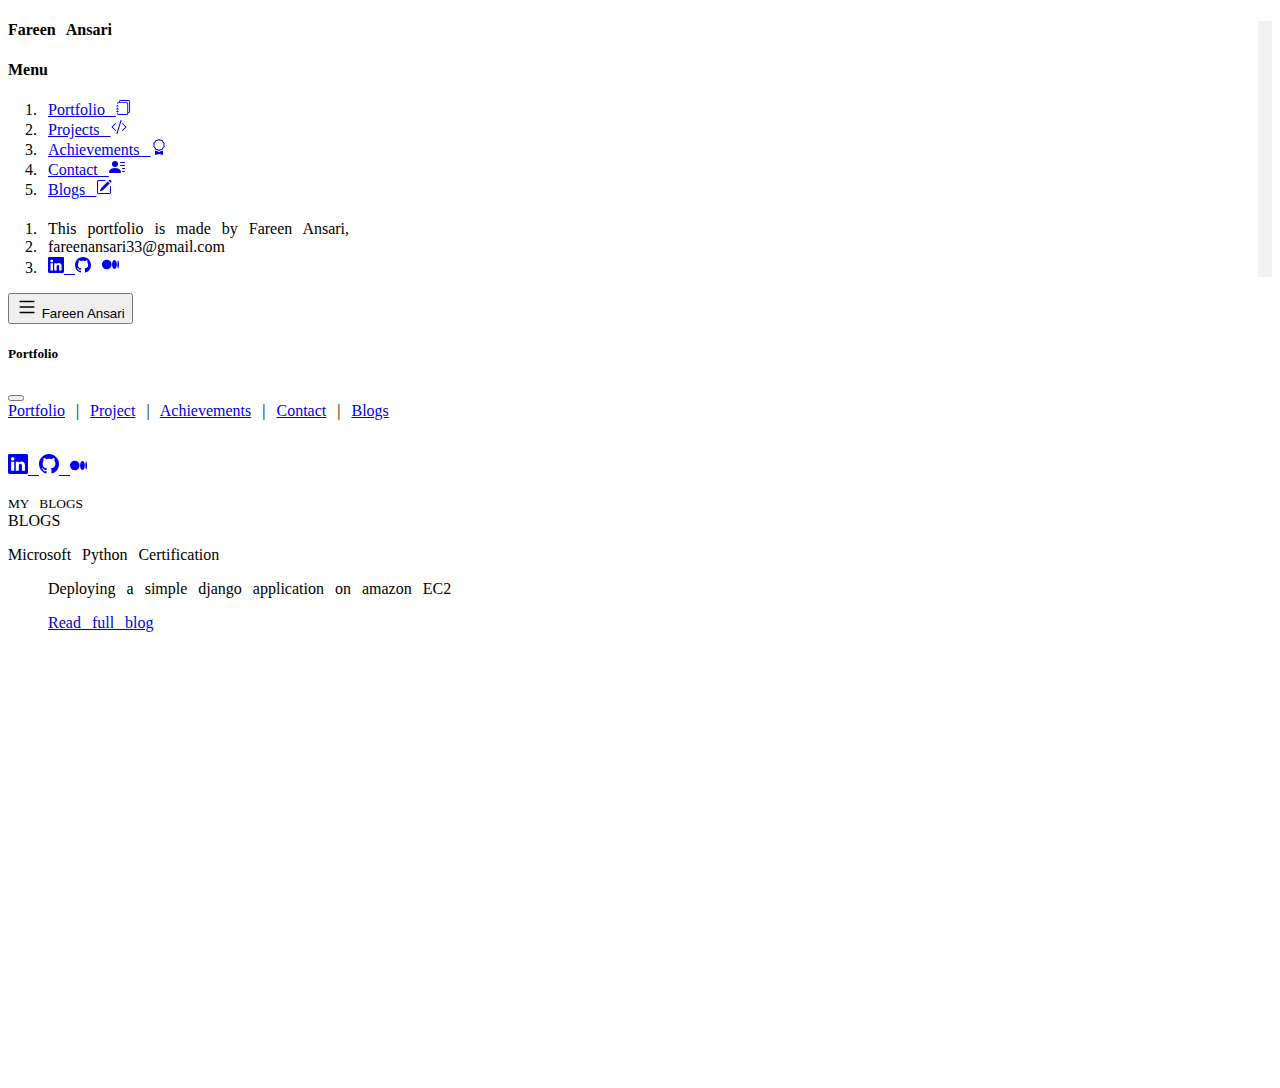
<file: blog.html>
<!doctype html>
<html lang="en">
  <head>
    <meta charset="utf-8">
    <meta name="viewport" content="width=device-width, initial-scale=1">
    <title>Fareen</title>
    <link rel="icon" type="image/x-icon" href="img/fav.png">
    <link href="https://cdn.jsdelivr.net/npm/bootstrap@5.2.0-beta1/dist/css/bootstrap.min.css" rel="stylesheet" integrity="sha384-0evHe/X+R7YkIZDRvuzKMRqM+OrBnVFBL6DOitfPri4tjfHxaWutUpFmBp4vmVor" crossorigin="anonymous">
    <link rel="stylesheet" href="css/style.css">
  </head>
  <body>
    <div class="container-fluid">
  <div class="row">

    
        <div class="col-md-3 d-none d-lg-block" style="border-right:14px solid #f2f2f2;">
            <div class="position-sticky" style="top: 2rem;">
            <!--<div class="p-4 mb-3 bg-light rounded">
                <img src="img/logo.png" height="300px" width="300px">
                
                <p class="mb-0">Customize this section to tell your visitors a little bit about your publication, writers, content, or something else entirely. Totally up to you.</p>
            </div>-->
            <div class="text-end">
                <h4 class="fst-italic bg-dark text-light p-3 ">Fareen Ansari</h4>
            </div>
    
             <div class="p-4">
                <h4 class="fst-italic text-end">Menu</h4>
                <nav>
                <ol class="list-unstyled">
                    <li class="text-end mb-1"><a href="index.html" class="text-end text-decoration-none text-dark">Portfolio
                    <svg xmlns="http://www.w3.org/2000/svg" width="15" height="15" fill="currentColor" class="bi bi-journals" viewBox="0 0 16 16">
<path d="M5 0h8a2 2 0 0 1 2 2v10a2 2 0 0 1-2 2 2 2 0 0 1-2 2H3a2 2 0 0 1-2-2h1a1 1 0 0 0 1 1h8a1 1 0 0 0 1-1V4a1 1 0 0 0-1-1H3a1 1 0 0 0-1 1H1a2 2 0 0 1 2-2h8a2 2 0 0 1 2 2v9a1 1 0 0 0 1-1V2a1 1 0 0 0-1-1H5a1 1 0 0 0-1 1H3a2 2 0 0 1 2-2z"/>
<path d="M1 6v-.5a.5.5 0 0 1 1 0V6h.5a.5.5 0 0 1 0 1h-2a.5.5 0 0 1 0-1H1zm0 3v-.5a.5.5 0 0 1 1 0V9h.5a.5.5 0 0 1 0 1h-2a.5.5 0 0 1 0-1H1zm0 2.5v.5H.5a.5.5 0 0 0 0 1h2a.5.5 0 0 0 0-1H2v-.5a.5.5 0 0 0-1 0z"/>
</svg></a></li>
                    <li class="text-end mb-1"><a href="projects.html" routerLinkActive="active" class="text-end text-decoration-none text-dark">Projects
                    <svg xmlns="http://www.w3.org/2000/svg" width="16" height="16" fill="currentColor" class="bi bi-code-slash" viewBox="0 0 16 16">
<path d="M10.478 1.647a.5.5 0 1 0-.956-.294l-4 13a.5.5 0 0 0 .956.294l4-13zM4.854 4.146a.5.5 0 0 1 0 .708L1.707 8l3.147 3.146a.5.5 0 0 1-.708.708l-3.5-3.5a.5.5 0 0 1 0-.708l3.5-3.5a.5.5 0 0 1 .708 0zm6.292 0a.5.5 0 0 0 0 .708L14.293 8l-3.147 3.146a.5.5 0 0 0 .708.708l3.5-3.5a.5.5 0 0 0 0-.708l-3.5-3.5a.5.5 0 0 0-.708 0z"/>
</svg></a></li>
                    <li class="text-end mb-1"><a href="achievements.html" class="text-end text-decoration-none text-dark">Achievements
                    <svg xmlns="http://www.w3.org/2000/svg" width="16" height="16" fill="currentColor" class="bi bi-award" viewBox="0 0 16 16">
<path d="M9.669.864 8 0 6.331.864l-1.858.282-.842 1.68-1.337 1.32L2.6 6l-.306 1.854 1.337 1.32.842 1.68 1.858.282L8 12l1.669-.864 1.858-.282.842-1.68 1.337-1.32L13.4 6l.306-1.854-1.337-1.32-.842-1.68L9.669.864zm1.196 1.193.684 1.365 1.086 1.072L12.387 6l.248 1.506-1.086 1.072-.684 1.365-1.51.229L8 10.874l-1.355-.702-1.51-.229-.684-1.365-1.086-1.072L3.614 6l-.25-1.506 1.087-1.072.684-1.365 1.51-.229L8 1.126l1.356.702 1.509.229z"/>
<path d="M4 11.794V16l4-1 4 1v-4.206l-2.018.306L8 13.126 6.018 12.1 4 11.794z"/>
</svg></a></li>
                    <li class="text-end mb-1"><a href="contact.html" class="text-end text-decoration-none text-dark">Contact
                    <svg xmlns="http://www.w3.org/2000/svg" width="16" height="16" fill="currentColor" class="bi bi-person-lines-fill" viewBox="0 0 16 16">
<path d="M6 8a3 3 0 1 0 0-6 3 3 0 0 0 0 6zm-5 6s-1 0-1-1 1-4 6-4 6 3 6 4-1 1-1 1H1zM11 3.5a.5.5 0 0 1 .5-.5h4a.5.5 0 0 1 0 1h-4a.5.5 0 0 1-.5-.5zm.5 2.5a.5.5 0 0 0 0 1h4a.5.5 0 0 0 0-1h-4zm2 3a.5.5 0 0 0 0 1h2a.5.5 0 0 0 0-1h-2zm0 3a.5.5 0 0 0 0 1h2a.5.5 0 0 0 0-1h-2z"/>
</svg></a></li>
                    <li class="text-end mb-1"><a href="blog.html" routerLinkActive="active" class="text-end text-decoration-none text-dark">Blogs
                    <svg xmlns="http://www.w3.org/2000/svg" width="16" height="16" fill="currentColor" class="bi bi-pencil-square" viewBox="0 0 16 16">
  <path d="M15.502 1.94a.5.5 0 0 1 0 .706L14.459 3.69l-2-2L13.502.646a.5.5 0 0 1 .707 0l1.293 1.293zm-1.75 2.456-2-2L4.939 9.21a.5.5 0 0 0-.121.196l-.805 2.414a.25.25 0 0 0 .316.316l2.414-.805a.5.5 0 0 0 .196-.12l6.813-6.814z"/>
  <path fill-rule="evenodd" d="M1 13.5A1.5 1.5 0 0 0 2.5 15h11a1.5 1.5 0 0 0 1.5-1.5v-6a.5.5 0 0 0-1 0v6a.5.5 0 0 1-.5.5h-11a.5.5 0 0 1-.5-.5v-11a.5.5 0 0 1 .5-.5H9a.5.5 0 0 0 0-1H2.5A1.5 1.5 0 0 0 1 2.5v11z"/>
</svg></a></li>
                   
 
                </ol>
                </nav>
            </div>
            
    
            <div class="p-4">
                <h4 class="fst-italic text-end"></h4>
                <ol class="list-unstyled">
                <li  class="text-end">This portfolio is made by Fareen Ansari,</li>
                <li  class="text-end"><a href="mailto:fareenansari33@gmail.com" style="text-decoration:none; color:black;">fareenansari33@gmail.com</a></li>
                <li  class="text-end">
                <a href="https://www.linkedin.com/in/fareenansari/" class="me-3 text-decoration-none text-dark" target="_blank"><svg xmlns="http://www.w3.org/2000/svg" width="16" height="16" fill="currentColor" class="bi bi-linkedin" viewBox="0 0 16 16">
                <path d="M0 1.146C0 .513.526 0 1.175 0h13.65C15.474 0 16 .513 16 1.146v13.708c0 .633-.526 1.146-1.175 1.146H1.175C.526 16 0 15.487 0 14.854V1.146zm4.943 12.248V6.169H2.542v7.225h2.401zm-1.2-8.212c.837 0 1.358-.554 1.358-1.248-.015-.709-.52-1.248-1.342-1.248-.822 0-1.359.54-1.359 1.248 0 .694.521 1.248 1.327 1.248h.016zm4.908 8.212V9.359c0-.216.016-.432.08-.586.173-.431.568-.878 1.232-.878.869 0 1.216.662 1.216 1.634v3.865h2.401V9.25c0-2.22-1.184-3.252-2.764-3.252-1.274 0-1.845.7-2.165 1.193v.025h-.016a5.54 5.54 0 0 1 .016-.025V6.169h-2.4c.03.678 0 7.225 0 7.225h2.4z"/>
                </svg> 
                </a>
                <a href="https://github.com/fareen341" class="me-3 text-decoration-none text-dark" target="_blank"><svg xmlns="http://www.w3.org/2000/svg" width="16" height="16" fill="currentColor" class="bi bi-github" viewBox="0 0 16 16">
                    <path d="M8 0C3.58 0 0 3.58 0 8c0 3.54 2.29 6.53 5.47 7.59.4.07.55-.17.55-.38 0-.19-.01-.82-.01-1.49-2.01.37-2.53-.49-2.69-.94-.09-.23-.48-.94-.82-1.13-.28-.15-.68-.52-.01-.53.63-.01 1.08.58 1.23.82.72 1.21 1.87.87 2.33.66.07-.52.28-.87.51-1.07-1.78-.2-3.64-.89-3.64-3.95 0-.87.31-1.59.82-2.15-.08-.2-.36-1.02.08-2.12 0 0 .67-.21 2.2.82.64-.18 1.32-.27 2-.27.68 0 1.36.09 2 .27 1.53-1.04 2.2-.82 2.2-.82.44 1.1.16 1.92.08 2.12.51.56.82 1.27.82 2.15 0 3.07-1.87 3.75-3.65 3.95.29.25.54.73.54 1.48 0 1.07-.01 1.93-.01 2.2 0 .21.15.46.55.38A8.012 8.012 0 0 0 16 8c0-4.42-3.58-8-8-8z"/>
                    </svg></a>
                <a href="https://medium.com/@fareenansari33" class="text-decoration-none text-dark" target="_blank"><svg xmlns="http://www.w3.org/2000/svg" width="17" height="17" fill="currentColor" class="bi bi-medium" viewBox="0 0 16 16">
  <path d="M9.025 8c0 2.485-2.02 4.5-4.513 4.5A4.506 4.506 0 0 1 0 8c0-2.486 2.02-4.5 4.512-4.5A4.506 4.506 0 0 1 9.025 8zm4.95 0c0 2.34-1.01 4.236-2.256 4.236-1.246 0-2.256-1.897-2.256-4.236 0-2.34 1.01-4.236 2.256-4.236 1.246 0 2.256 1.897 2.256 4.236zM16 8c0 2.096-.355 3.795-.794 3.795-.438 0-.793-1.7-.793-3.795 0-2.096.355-3.795.794-3.795.438 0 .793 1.699.793 3.795z"/>
</svg></a>
                 </li>
                </ol>
            </div>
            </div>
        </div>

        <div class="col-md-8 ">
                <div class="d-lg-none">
                <div class="fixed-top">
                    <p class="bg-dark p-2">
                    <button class="btn btn-dark" type="button" data-bs-toggle="offcanvas" data-bs-target="#offcanvasTop" aria-controls="offcanvasTop"><span><svg xmlns="http://www.w3.org/2000/svg" width="22" height="22" fill="currentColor" class="bi bi-list" viewBox="0 0 16 16">
                    <path fill-rule="evenodd" d="M2.5 12a.5.5 0 0 1 .5-.5h10a.5.5 0 0 1 0 1H3a.5.5 0 0 1-.5-.5zm0-4a.5.5 0 0 1 .5-.5h10a.5.5 0 0 1 0 1H3a.5.5 0 0 1-.5-.5zm0-4a.5.5 0 0 1 .5-.5h10a.5.5 0 0 1 0 1H3a.5.5 0 0 1-.5-.5z"/>
                    </svg></span> Fareen Ansari</button><span class="text-light text-end"></span>
                    </p>
                    <!--<p class="text-center">Portfolio</p>-->
                    <div class="offcanvas offcanvas-top" tabindex="-1" id="offcanvasTop" aria-labelledby="offcanvasTopLabel">
                        <div class="offcanvas-header">
                            <h5 id="offcanvasTopLabel">Portfolio</h5>
                            <button type="button" class="btn-close text-reset" data-bs-dismiss="offcanvas" aria-label="Close"></button>
                        </div>
                        <div class="offcanvas-body">
                            <span><a href="index.html" class="text-end text-decoration-none text-dark">Portfolio</a> |</span> <span><a href='projects.html' class="text-end text-decoration-none text-dark"> Project</a> |</span> <span><a href="achievements.html" class="text-end text-decoration-none text-dark"> Achievements</a> |</span> <span><a href="contact.html" class="text-end text-decoration-none text-dark"> Contact</a> |</span> <span><a href="blog.html" class="text-end text-decoration-none text-dark"> Blogs</a><br><br> <p>
                                <a href="https://www.linkedin.com/in/fareenansari/" class="me-3 text-decoration-none text-dark" target="_blank"><svg xmlns="http://www.w3.org/2000/svg" width="20" height="20" fill="currentColor" class="bi bi-linkedin" viewBox="0 0 16 16">
                                    <path d="M0 1.146C0 .513.526 0 1.175 0h13.65C15.474 0 16 .513 16 1.146v13.708c0 .633-.526 1.146-1.175 1.146H1.175C.526 16 0 15.487 0 14.854V1.146zm4.943 12.248V6.169H2.542v7.225h2.401zm-1.2-8.212c.837 0 1.358-.554 1.358-1.248-.015-.709-.52-1.248-1.342-1.248-.822 0-1.359.54-1.359 1.248 0 .694.521 1.248 1.327 1.248h.016zm4.908 8.212V9.359c0-.216.016-.432.08-.586.173-.431.568-.878 1.232-.878.869 0 1.216.662 1.216 1.634v3.865h2.401V9.25c0-2.22-1.184-3.252-2.764-3.252-1.274 0-1.845.7-2.165 1.193v.025h-.016a5.54 5.54 0 0 1 .016-.025V6.169h-2.4c.03.678 0 7.225 0 7.225h2.4z"/>
                                    </svg>
                                </a>
                                <a href="https://github.com/fareen341" class="me-3 text-decoration-none text-dark" target="_blank"><svg xmlns="http://www.w3.org/2000/svg" width="20" height="20" fill="currentColor" class="bi bi-github" viewBox="0 0 16 16">
                                    <path d="M8 0C3.58 0 0 3.58 0 8c0 3.54 2.29 6.53 5.47 7.59.4.07.55-.17.55-.38 0-.19-.01-.82-.01-1.49-2.01.37-2.53-.49-2.69-.94-.09-.23-.48-.94-.82-1.13-.28-.15-.68-.52-.01-.53.63-.01 1.08.58 1.23.82.72 1.21 1.87.87 2.33.66.07-.52.28-.87.51-1.07-1.78-.2-3.64-.89-3.64-3.95 0-.87.31-1.59.82-2.15-.08-.2-.36-1.02.08-2.12 0 0 .67-.21 2.2.82.64-.18 1.32-.27 2-.27.68 0 1.36.09 2 .27 1.53-1.04 2.2-.82 2.2-.82.44 1.1.16 1.92.08 2.12.51.56.82 1.27.82 2.15 0 3.07-1.87 3.75-3.65 3.95.29.25.54.73.54 1.48 0 1.07-.01 1.93-.01 2.2 0 .21.15.46.55.38A8.012 8.012 0 0 0 16 8c0-4.42-3.58-8-8-8z"/>
                                    </svg>
                                </a>
                                <a href="https://medium.com/@fareenansari33" class="text-decoration-none text-dark" target="_blank"><svg xmlns="http://www.w3.org/2000/svg" width="17" height="17" fill="currentColor" class="bi bi-medium" viewBox="0 0 16 16">
  <path d="M9.025 8c0 2.485-2.02 4.5-4.513 4.5A4.506 4.506 0 0 1 0 8c0-2.486 2.02-4.5 4.512-4.5A4.506 4.506 0 0 1 9.025 8zm4.95 0c0 2.34-1.01 4.236-2.256 4.236-1.246 0-2.256-1.897-2.256-4.236 0-2.34 1.01-4.236 2.256-4.236 1.246 0 2.256 1.897 2.256 4.236zM16 8c0 2.096-.355 3.795-.794 3.795-.438 0-.793-1.7-.793-3.795 0-2.096.355-3.795.794-3.795.438 0 .793 1.699.793 3.795z"/>
</svg></a>
                        </p>
                        </div>
                    </div>
                </div>
                </div>
            <div class="row justify-content-md-center mt-5">                   
    
            
            
            
        </div>
        <div class="row justify-content-md-center mt-5">
    <p class="text-muted"><small>MY BLOGS</small><br> <span class="lead display-6">BLOGS</span></p>
    <div class="col-lg-12">
        <div class="card">
            <div class="card-header">
                Microsoft Python Certification
            </div>
            <div class="card-body">
                <blockquote class="blockquote mb-0">
                <p>Deploying a simple django application on amazon EC2</p>
                <footer class="blockquote-footer"><a href="https://medium.com/@fareenansari33/deploying-a-simple-django-application-on-amazon-ec2-cdb7f427c527" target="_blank">Read full blog</a></footer>
                </blockquote>
            </div>
        </div>
    </div>

    <br>
    <br>
    <br>
    <br>
    <br>
    <br>
    <br>
    <br>
    <br>
    <br>
    <br>
    <br>
    <br>
    <br>
    <br>
    <br>
    <br>
    <br>
    <br>
    <br>
    <br>
    <br>
    <br>
    <br>
   
    

    
    
</div>
    </div>
</div>


    </div>
</div>





    <script src="https://cdn.jsdelivr.net/npm/bootstrap@5.2.0-beta1/dist/js/bootstrap.bundle.min.js" integrity="sha384-pprn3073KE6tl6bjs2QrFaJGz5/SUsLqktiwsUTF55Jfv3qYSDhgCecCxMW52nD2" crossorigin="anonymous"></script>
  </body>
</html>
</file>
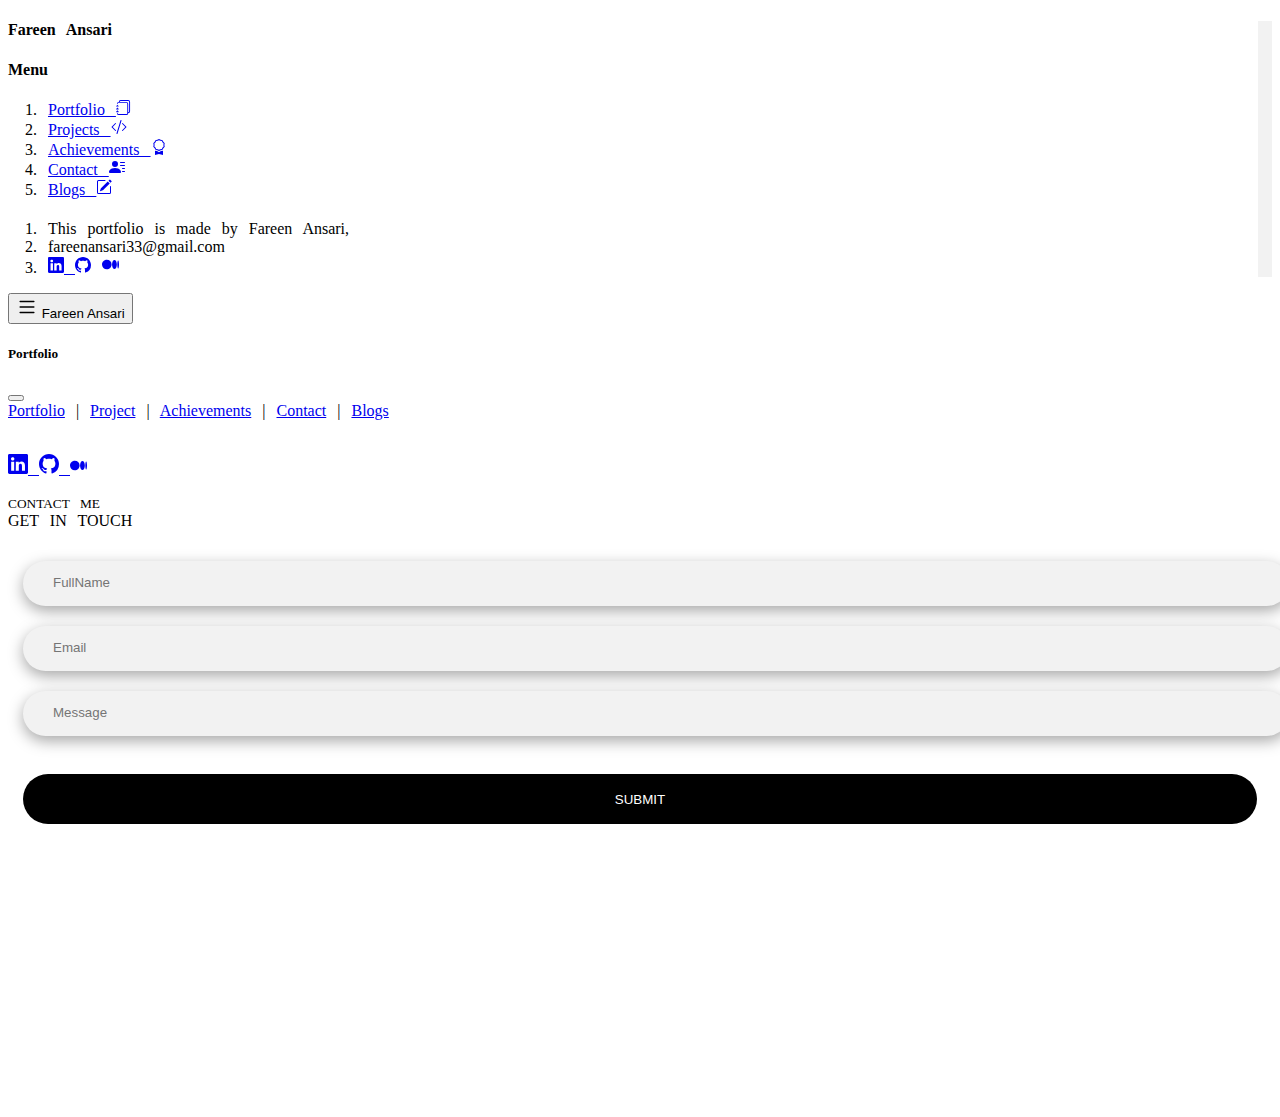
<file: contact.html>
<!doctype html>
<html lang="en">
  <head>
    <meta charset="utf-8">
    <meta name="viewport" content="width=device-width, initial-scale=1">
    <title>Fareen</title>
    <link rel="icon" type="image/x-icon" href="img/fav.png">
    <link href="https://cdn.jsdelivr.net/npm/bootstrap@5.2.0-beta1/dist/css/bootstrap.min.css" rel="stylesheet" integrity="sha384-0evHe/X+R7YkIZDRvuzKMRqM+OrBnVFBL6DOitfPri4tjfHxaWutUpFmBp4vmVor" crossorigin="anonymous">
    <link rel="stylesheet" href="css/style2.css">
    <link rel="stylesheet" href="css/style.css">
  </head>
  <body>
    <div class="container-fluid">
  <div class="row">

    
        <div class="col-md-3 d-none d-lg-block" style="border-right:14px solid #f2f2f2;">
            <div class="position-sticky" style="top: 2rem;">
            <!--<div class="p-4 mb-3 bg-light rounded">
                <img src="img/logo.png" height="300px" width="300px">
                
                <p class="mb-0">Customize this section to tell your visitors a little bit about your publication, writers, content, or something else entirely. Totally up to you.</p>
            </div>-->
            <div class="text-end">
                <h4 class="fst-italic bg-dark text-light p-3 ">Fareen Ansari</h4>
            </div>
    
             <div class="p-4">
                <h4 class="fst-italic text-end">Menu</h4>
                <nav>
                <ol class="list-unstyled">
                    <li class="text-end mb-1"><a href="index.html" class="text-end text-decoration-none text-dark">Portfolio
                    <svg xmlns="http://www.w3.org/2000/svg" width="15" height="15" fill="currentColor" class="bi bi-journals" viewBox="0 0 16 16">
<path d="M5 0h8a2 2 0 0 1 2 2v10a2 2 0 0 1-2 2 2 2 0 0 1-2 2H3a2 2 0 0 1-2-2h1a1 1 0 0 0 1 1h8a1 1 0 0 0 1-1V4a1 1 0 0 0-1-1H3a1 1 0 0 0-1 1H1a2 2 0 0 1 2-2h8a2 2 0 0 1 2 2v9a1 1 0 0 0 1-1V2a1 1 0 0 0-1-1H5a1 1 0 0 0-1 1H3a2 2 0 0 1 2-2z"/>
<path d="M1 6v-.5a.5.5 0 0 1 1 0V6h.5a.5.5 0 0 1 0 1h-2a.5.5 0 0 1 0-1H1zm0 3v-.5a.5.5 0 0 1 1 0V9h.5a.5.5 0 0 1 0 1h-2a.5.5 0 0 1 0-1H1zm0 2.5v.5H.5a.5.5 0 0 0 0 1h2a.5.5 0 0 0 0-1H2v-.5a.5.5 0 0 0-1 0z"/>
</svg></a></li>
                    <li class="text-end mb-1"><a href="projects.html" routerLinkActive="active" class="text-end text-decoration-none text-dark">Projects
                    <svg xmlns="http://www.w3.org/2000/svg" width="16" height="16" fill="currentColor" class="bi bi-code-slash" viewBox="0 0 16 16">
<path d="M10.478 1.647a.5.5 0 1 0-.956-.294l-4 13a.5.5 0 0 0 .956.294l4-13zM4.854 4.146a.5.5 0 0 1 0 .708L1.707 8l3.147 3.146a.5.5 0 0 1-.708.708l-3.5-3.5a.5.5 0 0 1 0-.708l3.5-3.5a.5.5 0 0 1 .708 0zm6.292 0a.5.5 0 0 0 0 .708L14.293 8l-3.147 3.146a.5.5 0 0 0 .708.708l3.5-3.5a.5.5 0 0 0 0-.708l-3.5-3.5a.5.5 0 0 0-.708 0z"/>
</svg></a></li>
                    <li class="text-end mb-1"><a href="achievements.html" class="text-end text-decoration-none text-dark">Achievements
                    <svg xmlns="http://www.w3.org/2000/svg" width="16" height="16" fill="currentColor" class="bi bi-award" viewBox="0 0 16 16">
<path d="M9.669.864 8 0 6.331.864l-1.858.282-.842 1.68-1.337 1.32L2.6 6l-.306 1.854 1.337 1.32.842 1.68 1.858.282L8 12l1.669-.864 1.858-.282.842-1.68 1.337-1.32L13.4 6l.306-1.854-1.337-1.32-.842-1.68L9.669.864zm1.196 1.193.684 1.365 1.086 1.072L12.387 6l.248 1.506-1.086 1.072-.684 1.365-1.51.229L8 10.874l-1.355-.702-1.51-.229-.684-1.365-1.086-1.072L3.614 6l-.25-1.506 1.087-1.072.684-1.365 1.51-.229L8 1.126l1.356.702 1.509.229z"/>
<path d="M4 11.794V16l4-1 4 1v-4.206l-2.018.306L8 13.126 6.018 12.1 4 11.794z"/>
</svg></a></li>
                    <li class="text-end mb-1"><a href="contact.html" class="text-end text-decoration-none text-dark">Contact
                    <svg xmlns="http://www.w3.org/2000/svg" width="16" height="16" fill="currentColor" class="bi bi-person-lines-fill" viewBox="0 0 16 16">
<path d="M6 8a3 3 0 1 0 0-6 3 3 0 0 0 0 6zm-5 6s-1 0-1-1 1-4 6-4 6 3 6 4-1 1-1 1H1zM11 3.5a.5.5 0 0 1 .5-.5h4a.5.5 0 0 1 0 1h-4a.5.5 0 0 1-.5-.5zm.5 2.5a.5.5 0 0 0 0 1h4a.5.5 0 0 0 0-1h-4zm2 3a.5.5 0 0 0 0 1h2a.5.5 0 0 0 0-1h-2zm0 3a.5.5 0 0 0 0 1h2a.5.5 0 0 0 0-1h-2z"/>
</svg></a></li>
                    <li class="text-end mb-1"><a href="blog.html" routerLinkActive="active" class="text-end text-decoration-none text-dark">Blogs
                    <svg xmlns="http://www.w3.org/2000/svg" width="16" height="16" fill="currentColor" class="bi bi-pencil-square" viewBox="0 0 16 16">
  <path d="M15.502 1.94a.5.5 0 0 1 0 .706L14.459 3.69l-2-2L13.502.646a.5.5 0 0 1 .707 0l1.293 1.293zm-1.75 2.456-2-2L4.939 9.21a.5.5 0 0 0-.121.196l-.805 2.414a.25.25 0 0 0 .316.316l2.414-.805a.5.5 0 0 0 .196-.12l6.813-6.814z"/>
  <path fill-rule="evenodd" d="M1 13.5A1.5 1.5 0 0 0 2.5 15h11a1.5 1.5 0 0 0 1.5-1.5v-6a.5.5 0 0 0-1 0v6a.5.5 0 0 1-.5.5h-11a.5.5 0 0 1-.5-.5v-11a.5.5 0 0 1 .5-.5H9a.5.5 0 0 0 0-1H2.5A1.5 1.5 0 0 0 1 2.5v11z"/>
</svg></a></li>
                   
 
                </ol>
                </nav>
            </div>
            
    
            <div class="p-4">
                <h4 class="fst-italic text-end"></h4>
                <ol class="list-unstyled">
                <li  class="text-end">This portfolio is made by Fareen Ansari,</li>
                <li  class="text-end"><a href="mailto:fareenansari33@gmail.com" style="text-decoration:none; color:black;">fareenansari33@gmail.com</a></li>
                <li  class="text-end">
                <a href="https://www.linkedin.com/in/fareenansari/" class="me-3 text-decoration-none text-dark" target="_blank"><svg xmlns="http://www.w3.org/2000/svg" width="16" height="16" fill="currentColor" class="bi bi-linkedin" viewBox="0 0 16 16">
                <path d="M0 1.146C0 .513.526 0 1.175 0h13.65C15.474 0 16 .513 16 1.146v13.708c0 .633-.526 1.146-1.175 1.146H1.175C.526 16 0 15.487 0 14.854V1.146zm4.943 12.248V6.169H2.542v7.225h2.401zm-1.2-8.212c.837 0 1.358-.554 1.358-1.248-.015-.709-.52-1.248-1.342-1.248-.822 0-1.359.54-1.359 1.248 0 .694.521 1.248 1.327 1.248h.016zm4.908 8.212V9.359c0-.216.016-.432.08-.586.173-.431.568-.878 1.232-.878.869 0 1.216.662 1.216 1.634v3.865h2.401V9.25c0-2.22-1.184-3.252-2.764-3.252-1.274 0-1.845.7-2.165 1.193v.025h-.016a5.54 5.54 0 0 1 .016-.025V6.169h-2.4c.03.678 0 7.225 0 7.225h2.4z"/>
                </svg> 
                </a>
                <a href="https://github.com/fareen341" class="me-3 text-decoration-none text-dark" target="_blank"><svg xmlns="http://www.w3.org/2000/svg" width="16" height="16" fill="currentColor" class="bi bi-github" viewBox="0 0 16 16">
                    <path d="M8 0C3.58 0 0 3.58 0 8c0 3.54 2.29 6.53 5.47 7.59.4.07.55-.17.55-.38 0-.19-.01-.82-.01-1.49-2.01.37-2.53-.49-2.69-.94-.09-.23-.48-.94-.82-1.13-.28-.15-.68-.52-.01-.53.63-.01 1.08.58 1.23.82.72 1.21 1.87.87 2.33.66.07-.52.28-.87.51-1.07-1.78-.2-3.64-.89-3.64-3.95 0-.87.31-1.59.82-2.15-.08-.2-.36-1.02.08-2.12 0 0 .67-.21 2.2.82.64-.18 1.32-.27 2-.27.68 0 1.36.09 2 .27 1.53-1.04 2.2-.82 2.2-.82.44 1.1.16 1.92.08 2.12.51.56.82 1.27.82 2.15 0 3.07-1.87 3.75-3.65 3.95.29.25.54.73.54 1.48 0 1.07-.01 1.93-.01 2.2 0 .21.15.46.55.38A8.012 8.012 0 0 0 16 8c0-4.42-3.58-8-8-8z"/>
                    </svg></a>
                <a href="https://medium.com/@fareenansari33" class="text-decoration-none text-dark" target="_blank"><svg xmlns="http://www.w3.org/2000/svg" width="17" height="17" fill="currentColor" class="bi bi-medium" viewBox="0 0 16 16">
  <path d="M9.025 8c0 2.485-2.02 4.5-4.513 4.5A4.506 4.506 0 0 1 0 8c0-2.486 2.02-4.5 4.512-4.5A4.506 4.506 0 0 1 9.025 8zm4.95 0c0 2.34-1.01 4.236-2.256 4.236-1.246 0-2.256-1.897-2.256-4.236 0-2.34 1.01-4.236 2.256-4.236 1.246 0 2.256 1.897 2.256 4.236zM16 8c0 2.096-.355 3.795-.794 3.795-.438 0-.793-1.7-.793-3.795 0-2.096.355-3.795.794-3.795.438 0 .793 1.699.793 3.795z"/>
</svg></a>
                 </li>
                </ol>
            </div>
            </div>
        </div>

        <div class="col-md-8 ">
                <div class="d-lg-none">
                <div class="fixed-top">
                    <p class="bg-dark p-2">
                    <button class="btn btn-dark" type="button" data-bs-toggle="offcanvas" data-bs-target="#offcanvasTop" aria-controls="offcanvasTop"><span><svg xmlns="http://www.w3.org/2000/svg" width="22" height="22" fill="currentColor" class="bi bi-list" viewBox="0 0 16 16">
                    <path fill-rule="evenodd" d="M2.5 12a.5.5 0 0 1 .5-.5h10a.5.5 0 0 1 0 1H3a.5.5 0 0 1-.5-.5zm0-4a.5.5 0 0 1 .5-.5h10a.5.5 0 0 1 0 1H3a.5.5 0 0 1-.5-.5zm0-4a.5.5 0 0 1 .5-.5h10a.5.5 0 0 1 0 1H3a.5.5 0 0 1-.5-.5z"/>
                    </svg></span> Fareen Ansari</button><span class="text-light text-end"></span>
                    </p>
                    <!--<p class="text-center">Portfolio</p>-->
                    <div class="offcanvas offcanvas-top" tabindex="-1" id="offcanvasTop" aria-labelledby="offcanvasTopLabel">
                        <div class="offcanvas-header">
                            <h5 id="offcanvasTopLabel">Portfolio</h5>
                            <button type="button" class="btn-close text-reset" data-bs-dismiss="offcanvas" aria-label="Close"></button>
                        </div>
                        <div class="offcanvas-body">
                            <span><a href="index.html" class="text-end text-decoration-none text-dark">Portfolio</a> |</span> <span><a href='projects.html' class="text-end text-decoration-none text-dark"> Project</a> |</span> <span><a href="achievements.html" class="text-end text-decoration-none text-dark"> Achievements</a> |</span> <span><a href="contact.html" class="text-end text-decoration-none text-dark"> Contact</a> |</span> <span><a href="blog.html" class="text-end text-decoration-none text-dark"> Blogs</a><br><br>  <p>
                                <a href="https://www.linkedin.com/in/fareenansari/" class="me-3 text-decoration-none text-dark" target="_blank"><svg xmlns="http://www.w3.org/2000/svg" width="20" height="20" fill="currentColor" class="bi bi-linkedin" viewBox="0 0 16 16">
                                    <path d="M0 1.146C0 .513.526 0 1.175 0h13.65C15.474 0 16 .513 16 1.146v13.708c0 .633-.526 1.146-1.175 1.146H1.175C.526 16 0 15.487 0 14.854V1.146zm4.943 12.248V6.169H2.542v7.225h2.401zm-1.2-8.212c.837 0 1.358-.554 1.358-1.248-.015-.709-.52-1.248-1.342-1.248-.822 0-1.359.54-1.359 1.248 0 .694.521 1.248 1.327 1.248h.016zm4.908 8.212V9.359c0-.216.016-.432.08-.586.173-.431.568-.878 1.232-.878.869 0 1.216.662 1.216 1.634v3.865h2.401V9.25c0-2.22-1.184-3.252-2.764-3.252-1.274 0-1.845.7-2.165 1.193v.025h-.016a5.54 5.54 0 0 1 .016-.025V6.169h-2.4c.03.678 0 7.225 0 7.225h2.4z"/>
                                    </svg>
                                </a>
                                <a href="https://github.com/fareen341" class="me-3 text-decoration-none text-dark" target="_blank"><svg xmlns="http://www.w3.org/2000/svg" width="20" height="20" fill="currentColor" class="bi bi-github" viewBox="0 0 16 16">
                                    <path d="M8 0C3.58 0 0 3.58 0 8c0 3.54 2.29 6.53 5.47 7.59.4.07.55-.17.55-.38 0-.19-.01-.82-.01-1.49-2.01.37-2.53-.49-2.69-.94-.09-.23-.48-.94-.82-1.13-.28-.15-.68-.52-.01-.53.63-.01 1.08.58 1.23.82.72 1.21 1.87.87 2.33.66.07-.52.28-.87.51-1.07-1.78-.2-3.64-.89-3.64-3.95 0-.87.31-1.59.82-2.15-.08-.2-.36-1.02.08-2.12 0 0 .67-.21 2.2.82.64-.18 1.32-.27 2-.27.68 0 1.36.09 2 .27 1.53-1.04 2.2-.82 2.2-.82.44 1.1.16 1.92.08 2.12.51.56.82 1.27.82 2.15 0 3.07-1.87 3.75-3.65 3.95.29.25.54.73.54 1.48 0 1.07-.01 1.93-.01 2.2 0 .21.15.46.55.38A8.012 8.012 0 0 0 16 8c0-4.42-3.58-8-8-8z"/>
                                    </svg>
                                </a>
                                <a href="https://medium.com/@fareenansari33" class="text-decoration-none text-dark" target="_blank"><svg xmlns="http://www.w3.org/2000/svg" width="17" height="17" fill="currentColor" class="bi bi-medium" viewBox="0 0 16 16">
  <path d="M9.025 8c0 2.485-2.02 4.5-4.513 4.5A4.506 4.506 0 0 1 0 8c0-2.486 2.02-4.5 4.512-4.5A4.506 4.506 0 0 1 9.025 8zm4.95 0c0 2.34-1.01 4.236-2.256 4.236-1.246 0-2.256-1.897-2.256-4.236 0-2.34 1.01-4.236 2.256-4.236 1.246 0 2.256 1.897 2.256 4.236zM16 8c0 2.096-.355 3.795-.794 3.795-.438 0-.793-1.7-.793-3.795 0-2.096.355-3.795.794-3.795.438 0 .793 1.699.793 3.795z"/>
</svg></a>
                        </p>
                        </div>
                    </div>
                </div>
                </div>
            <div class="row justify-content-md-center mt-5">                   
    
            
            
            
        </div>
        
        <div class="row justify-content-md-center mt-5">
    <div class="col-lg-8">
        <p class="text-muted text-center"><small>CONTACT ME</small><br> <span class="lead display-6">GET IN TOUCH</span></p>
    </div>
    <div class="col-lg-6 mb-5">
            <form style="padding:15px;">
                <input type="text" placeholder="FullName" class="logininputarea"  style="box-shadow: rgba(0, 0, 0, 0.35) 0px 5px 15px; width:100%;"><br>
                <input type="email" placeholder="Email" class="logininputarea"  style="box-shadow: rgba(0, 0, 0, 0.35) 0px 5px 15px; width:100%;"><br>
                <input type="textarea" placeholder="Message" class="logininputarea"  style="box-shadow: rgba(0, 0, 0, 0.35) 0px 5px 15px; width:100%;"><br>
                <br>
                <input type="Submit" class="btnstyle logininputsubmit" value="SUBMIT">
            </form>
    </div>
</div>

 <br>
<br>
<br>
<br>
<br>
<br>
<br>
<br><br>
<br>
<br>
<br>
<br>
<br>
<br>
    </div>
</div>





    <script src="https://cdn.jsdelivr.net/npm/bootstrap@5.2.0-beta1/dist/js/bootstrap.bundle.min.js" integrity="sha384-pprn3073KE6tl6bjs2QrFaJGz5/SUsLqktiwsUTF55Jfv3qYSDhgCecCxMW52nD2" crossorigin="anonymous"></script>
  </body>
</html>
</file>
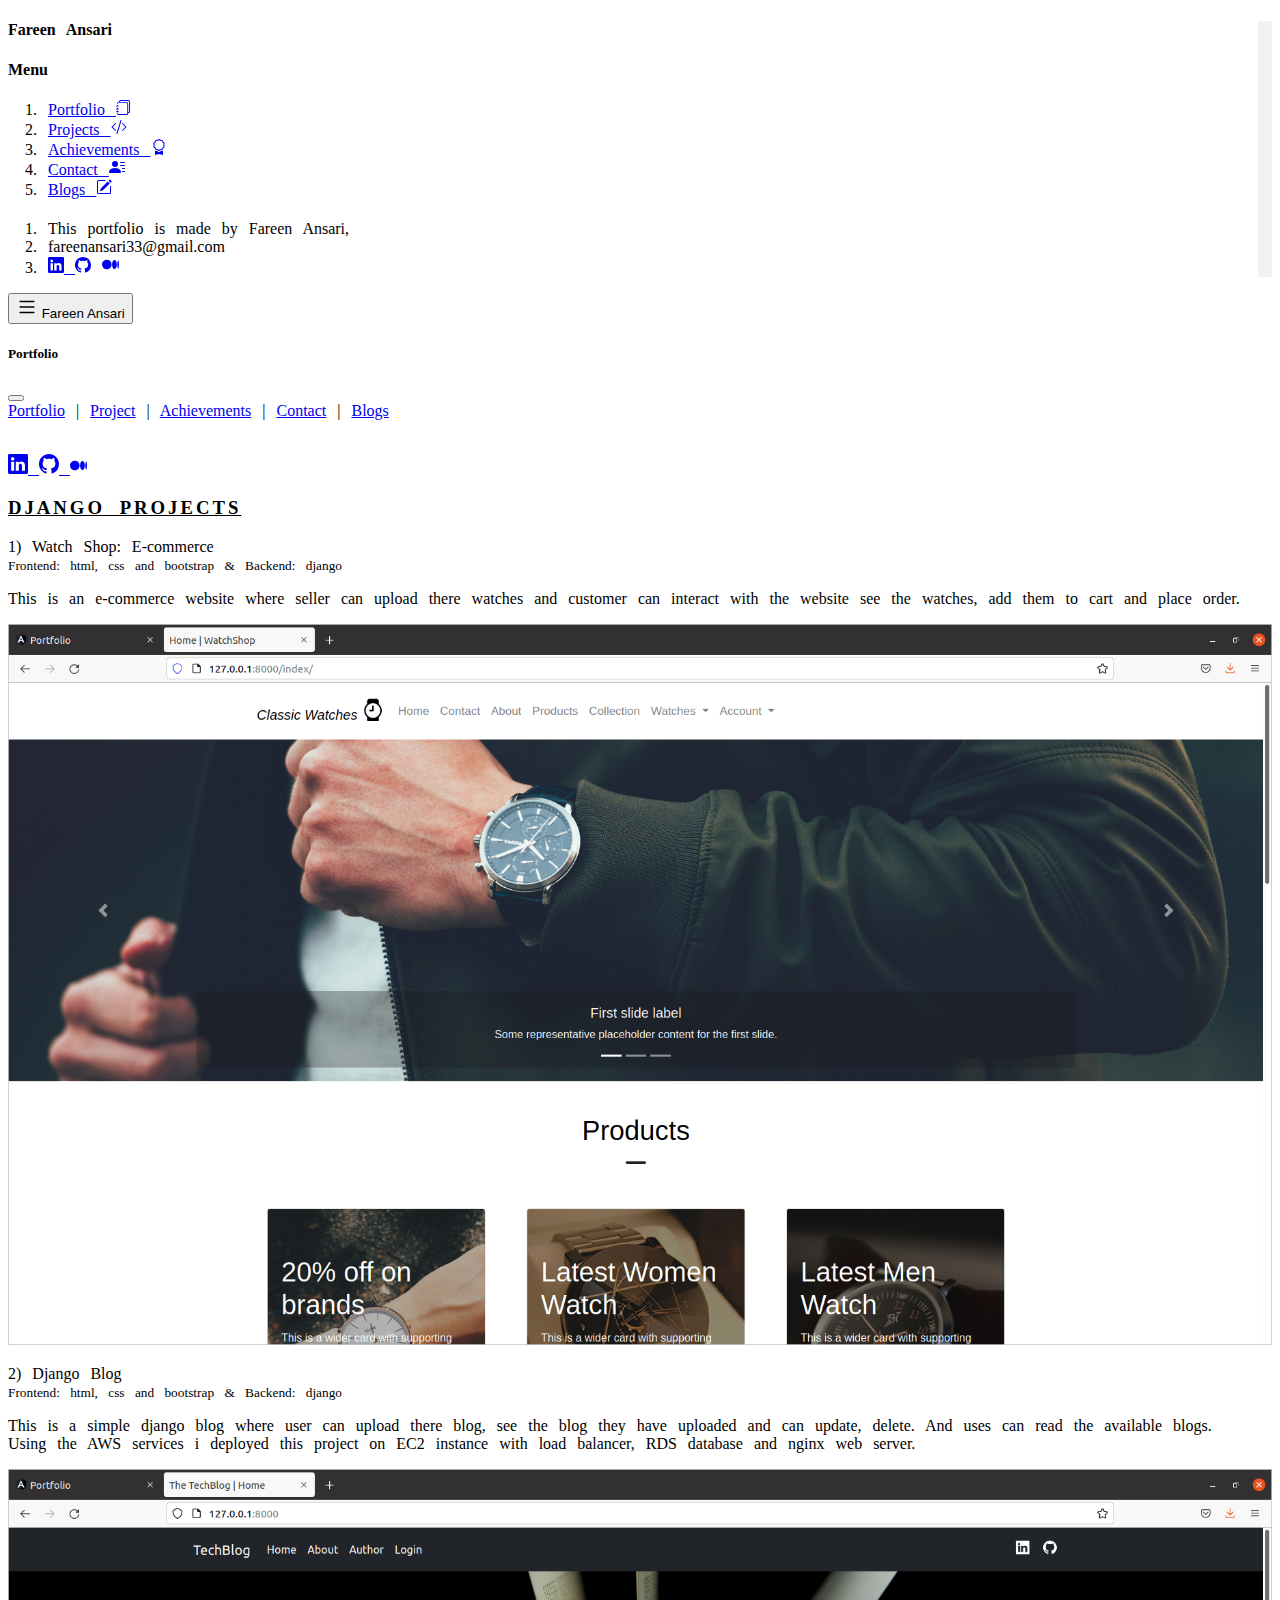
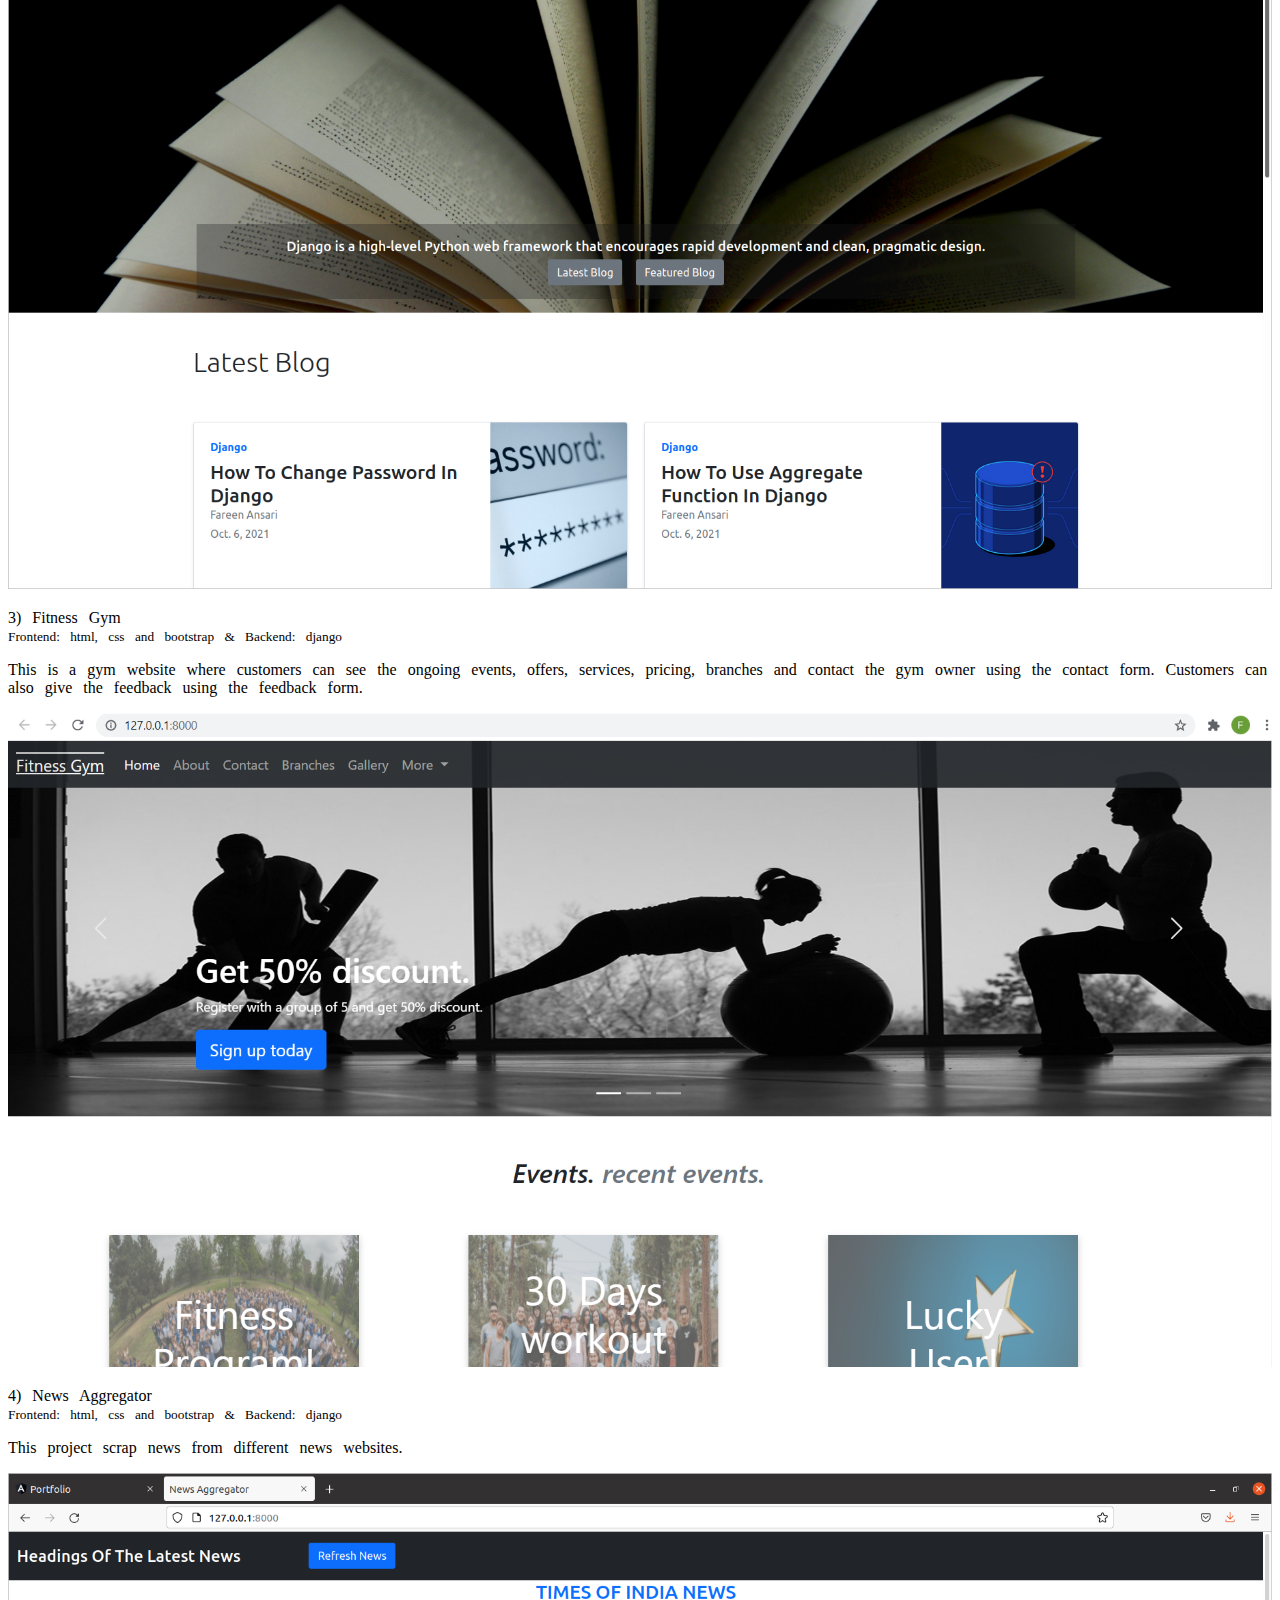
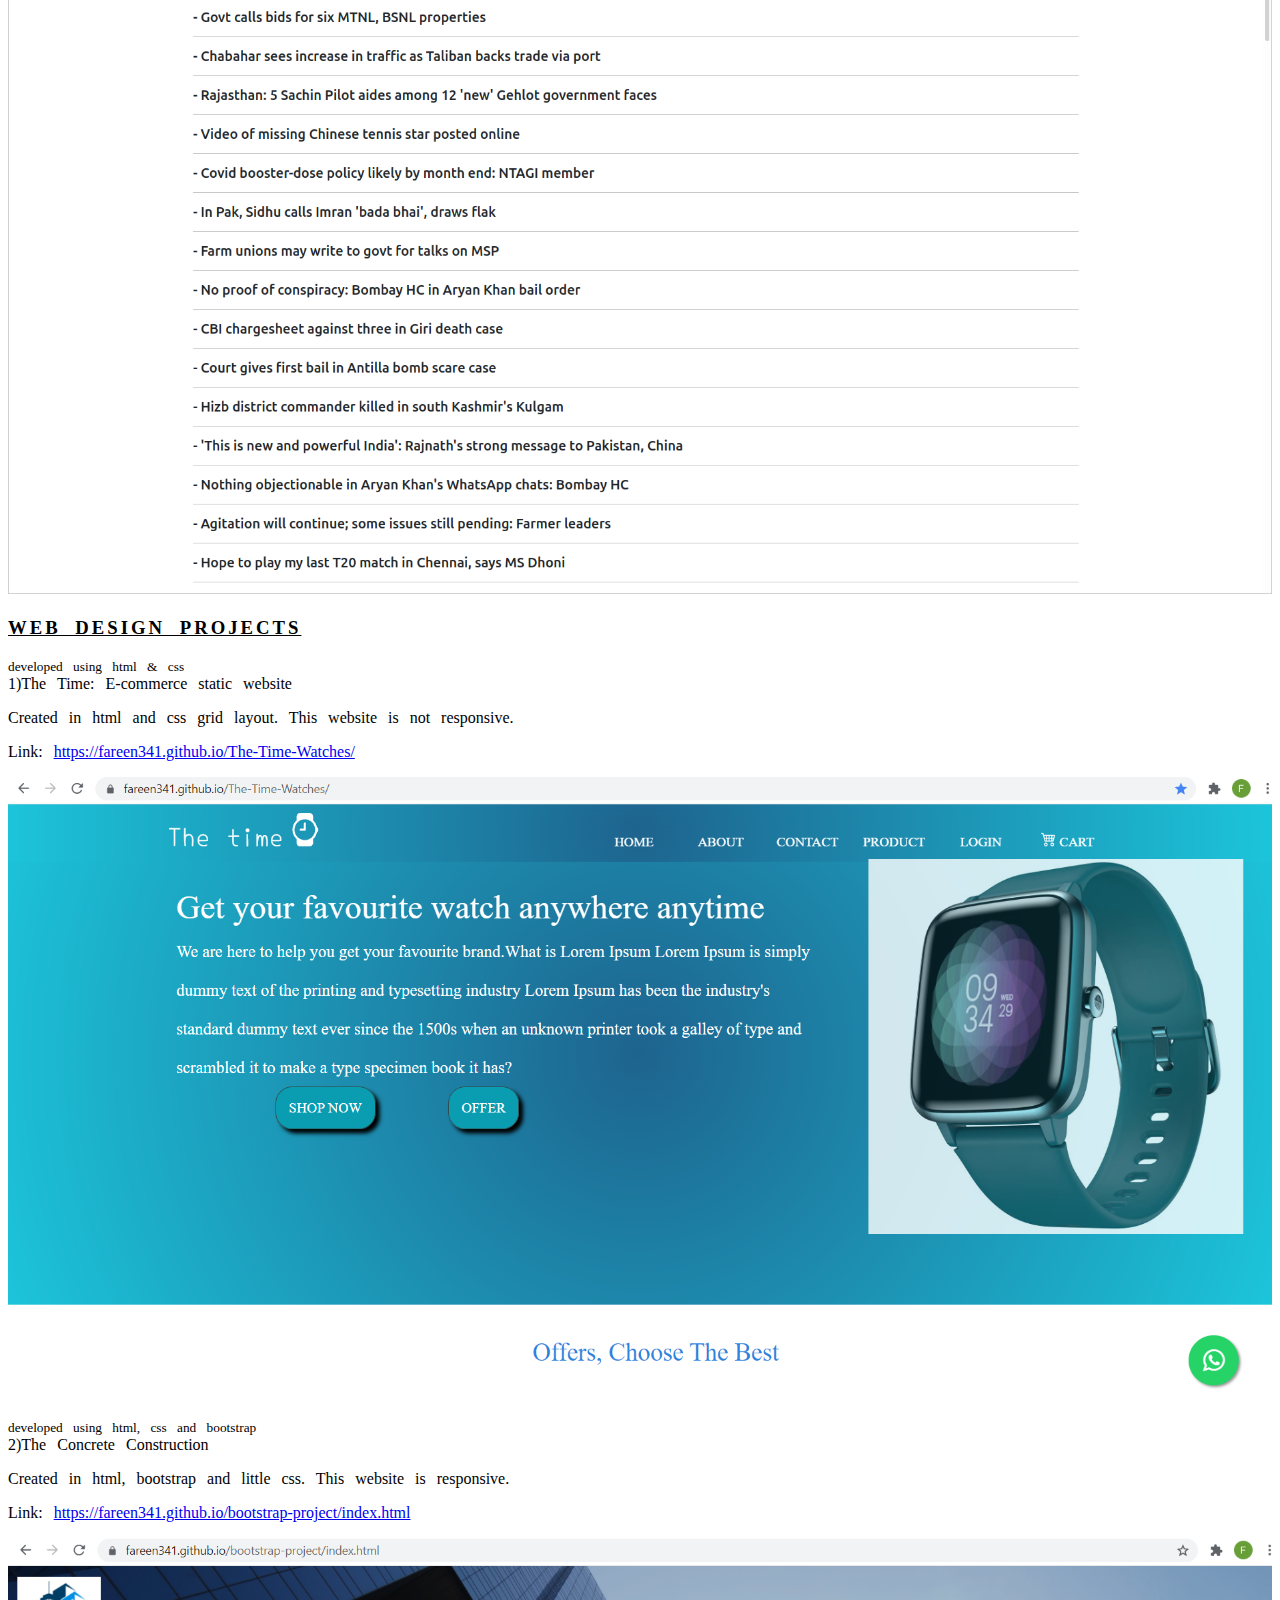
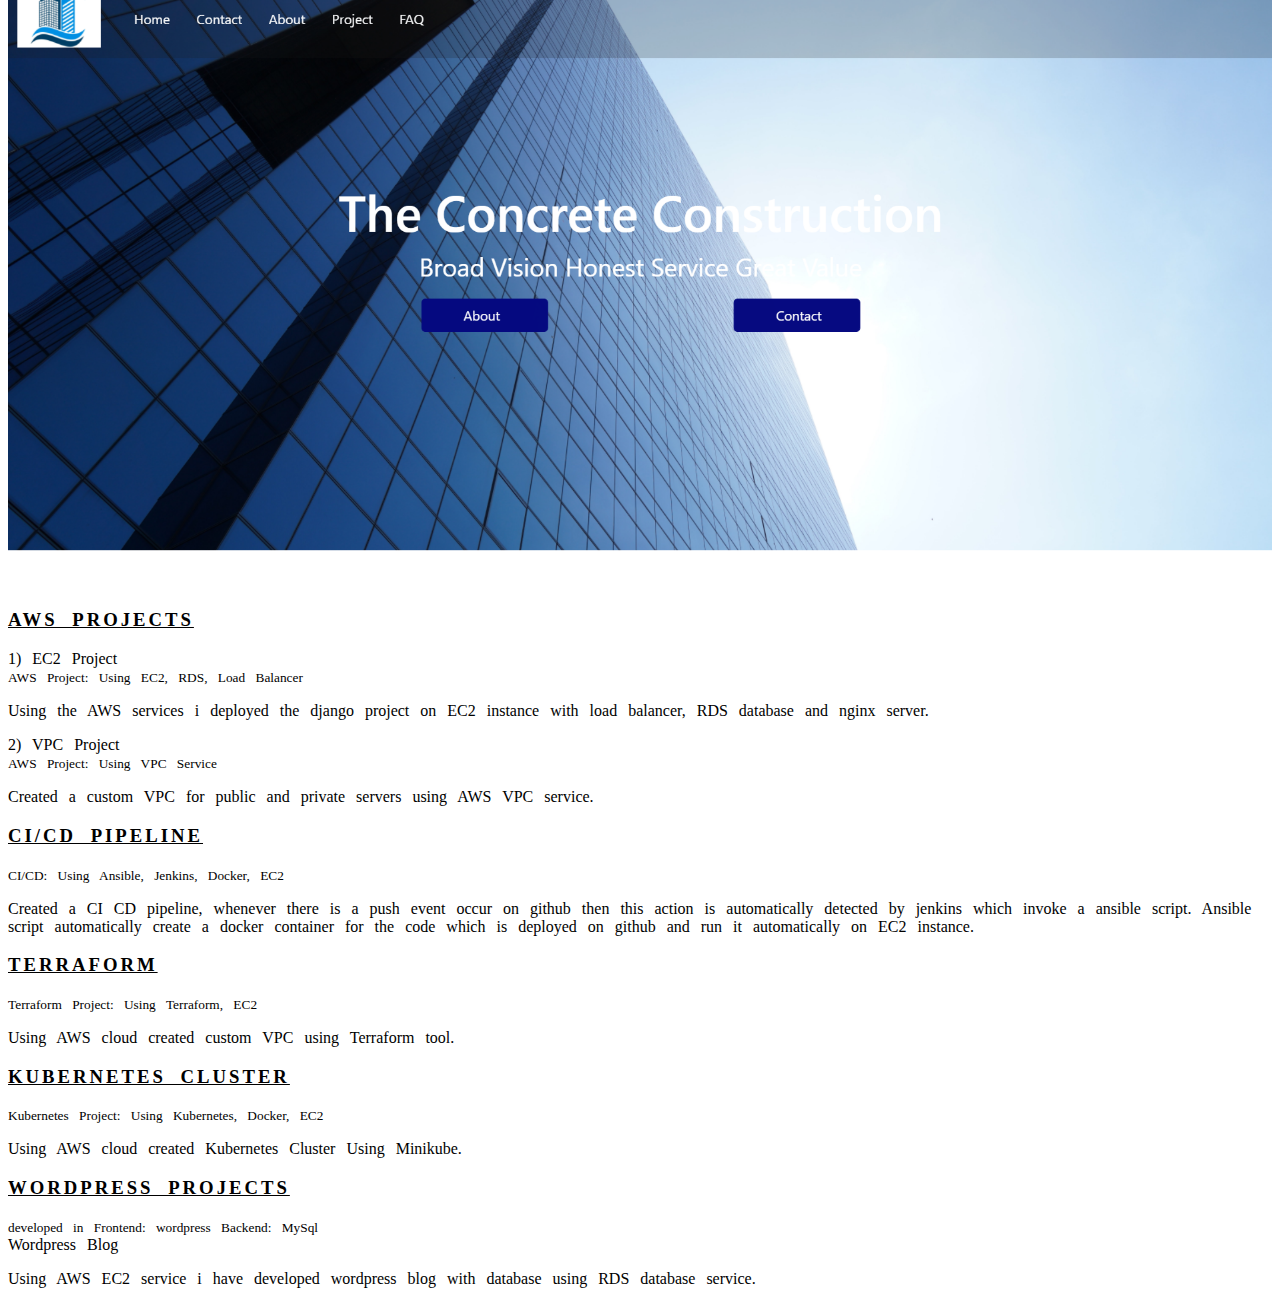
<file: projects.html>
<!doctype html>
<html lang="en">
  <head>
    <meta charset="utf-8">
    <meta name="viewport" content="width=device-width, initial-scale=1">
    <title>Fareen</title>
    <link rel="icon" type="image/x-icon" href="img/fav.png">
    <link href="https://cdn.jsdelivr.net/npm/bootstrap@5.2.0-beta1/dist/css/bootstrap.min.css" rel="stylesheet" integrity="sha384-0evHe/X+R7YkIZDRvuzKMRqM+OrBnVFBL6DOitfPri4tjfHxaWutUpFmBp4vmVor" crossorigin="anonymous">
    <link rel="stylesheet" href="css/style.css">
  </head>
  <body>
    <div class="container-fluid">
  <div class="row">


        <div class="col-md-3 d-none d-lg-block" style="border-right:14px solid #f2f2f2;">
            <div class="position-sticky" style="top: 2rem;">
            <!--<div class="p-4 mb-3 bg-light rounded">
                <img src="img/logo.png" height="300px" width="300px">

                <p class="mb-0">Customize this section to tell your visitors a little bit about your publication, writers, content, or something else entirely. Totally up to you.</p>
            </div>-->
            <div class="text-end">
                <h4 class="fst-italic bg-dark text-light p-3 ">Fareen Ansari</h4>
            </div>

             <div class="p-4">
                <h4 class="fst-italic text-end">Menu</h4>
                <nav>
                <ol class="list-unstyled">
                    <li class="text-end mb-1"><a href="index.html" class="text-end text-decoration-none text-dark">Portfolio
                    <svg xmlns="http://www.w3.org/2000/svg" width="15" height="15" fill="currentColor" class="bi bi-journals" viewBox="0 0 16 16">
<path d="M5 0h8a2 2 0 0 1 2 2v10a2 2 0 0 1-2 2 2 2 0 0 1-2 2H3a2 2 0 0 1-2-2h1a1 1 0 0 0 1 1h8a1 1 0 0 0 1-1V4a1 1 0 0 0-1-1H3a1 1 0 0 0-1 1H1a2 2 0 0 1 2-2h8a2 2 0 0 1 2 2v9a1 1 0 0 0 1-1V2a1 1 0 0 0-1-1H5a1 1 0 0 0-1 1H3a2 2 0 0 1 2-2z"/>
<path d="M1 6v-.5a.5.5 0 0 1 1 0V6h.5a.5.5 0 0 1 0 1h-2a.5.5 0 0 1 0-1H1zm0 3v-.5a.5.5 0 0 1 1 0V9h.5a.5.5 0 0 1 0 1h-2a.5.5 0 0 1 0-1H1zm0 2.5v.5H.5a.5.5 0 0 0 0 1h2a.5.5 0 0 0 0-1H2v-.5a.5.5 0 0 0-1 0z"/>
</svg></a></li>
                    <li class="text-end mb-1"><a href="projects.html" routerLinkActive="active" class="text-end text-decoration-none text-dark">Projects
                    <svg xmlns="http://www.w3.org/2000/svg" width="16" height="16" fill="currentColor" class="bi bi-code-slash" viewBox="0 0 16 16">
<path d="M10.478 1.647a.5.5 0 1 0-.956-.294l-4 13a.5.5 0 0 0 .956.294l4-13zM4.854 4.146a.5.5 0 0 1 0 .708L1.707 8l3.147 3.146a.5.5 0 0 1-.708.708l-3.5-3.5a.5.5 0 0 1 0-.708l3.5-3.5a.5.5 0 0 1 .708 0zm6.292 0a.5.5 0 0 0 0 .708L14.293 8l-3.147 3.146a.5.5 0 0 0 .708.708l3.5-3.5a.5.5 0 0 0 0-.708l-3.5-3.5a.5.5 0 0 0-.708 0z"/>
</svg></a></li>
                    <li class="text-end mb-1"><a href="achievements.html" class="text-end text-decoration-none text-dark">Achievements
                    <svg xmlns="http://www.w3.org/2000/svg" width="16" height="16" fill="currentColor" class="bi bi-award" viewBox="0 0 16 16">
<path d="M9.669.864 8 0 6.331.864l-1.858.282-.842 1.68-1.337 1.32L2.6 6l-.306 1.854 1.337 1.32.842 1.68 1.858.282L8 12l1.669-.864 1.858-.282.842-1.68 1.337-1.32L13.4 6l.306-1.854-1.337-1.32-.842-1.68L9.669.864zm1.196 1.193.684 1.365 1.086 1.072L12.387 6l.248 1.506-1.086 1.072-.684 1.365-1.51.229L8 10.874l-1.355-.702-1.51-.229-.684-1.365-1.086-1.072L3.614 6l-.25-1.506 1.087-1.072.684-1.365 1.51-.229L8 1.126l1.356.702 1.509.229z"/>
<path d="M4 11.794V16l4-1 4 1v-4.206l-2.018.306L8 13.126 6.018 12.1 4 11.794z"/>
</svg></a></li>
                    <li class="text-end mb-1"><a href="contact.html" class="text-end text-decoration-none text-dark">Contact
                    <svg xmlns="http://www.w3.org/2000/svg" width="16" height="16" fill="currentColor" class="bi bi-person-lines-fill" viewBox="0 0 16 16">
<path d="M6 8a3 3 0 1 0 0-6 3 3 0 0 0 0 6zm-5 6s-1 0-1-1 1-4 6-4 6 3 6 4-1 1-1 1H1zM11 3.5a.5.5 0 0 1 .5-.5h4a.5.5 0 0 1 0 1h-4a.5.5 0 0 1-.5-.5zm.5 2.5a.5.5 0 0 0 0 1h4a.5.5 0 0 0 0-1h-4zm2 3a.5.5 0 0 0 0 1h2a.5.5 0 0 0 0-1h-2zm0 3a.5.5 0 0 0 0 1h2a.5.5 0 0 0 0-1h-2z"/>
</svg></a></li>
                    <li class="text-end mb-1"><a href="blog.html" routerLinkActive="active" class="text-end text-decoration-none text-dark">Blogs
                    <svg xmlns="http://www.w3.org/2000/svg" width="16" height="16" fill="currentColor" class="bi bi-pencil-square" viewBox="0 0 16 16">
  <path d="M15.502 1.94a.5.5 0 0 1 0 .706L14.459 3.69l-2-2L13.502.646a.5.5 0 0 1 .707 0l1.293 1.293zm-1.75 2.456-2-2L4.939 9.21a.5.5 0 0 0-.121.196l-.805 2.414a.25.25 0 0 0 .316.316l2.414-.805a.5.5 0 0 0 .196-.12l6.813-6.814z"/>
  <path fill-rule="evenodd" d="M1 13.5A1.5 1.5 0 0 0 2.5 15h11a1.5 1.5 0 0 0 1.5-1.5v-6a.5.5 0 0 0-1 0v6a.5.5 0 0 1-.5.5h-11a.5.5 0 0 1-.5-.5v-11a.5.5 0 0 1 .5-.5H9a.5.5 0 0 0 0-1H2.5A1.5 1.5 0 0 0 1 2.5v11z"/>
</svg></a></li>


                </ol>
                </nav>
            </div>


            <div class="p-4">
                <h4 class="fst-italic text-end"></h4>
                <ol class="list-unstyled">
                <li  class="text-end">This portfolio is made by Fareen Ansari,</li>
                <li  class="text-end"><a href="mailto:fareenansari33@gmail.com" style="text-decoration:none; color:black;">fareenansari33@gmail.com</a></li>
                <li  class="text-end">
                <a href="https://www.linkedin.com/in/fareenansari/" class="me-3 text-decoration-none text-dark" target="_blank"><svg xmlns="http://www.w3.org/2000/svg" width="16" height="16" fill="currentColor" class="bi bi-linkedin" viewBox="0 0 16 16">
                <path d="M0 1.146C0 .513.526 0 1.175 0h13.65C15.474 0 16 .513 16 1.146v13.708c0 .633-.526 1.146-1.175 1.146H1.175C.526 16 0 15.487 0 14.854V1.146zm4.943 12.248V6.169H2.542v7.225h2.401zm-1.2-8.212c.837 0 1.358-.554 1.358-1.248-.015-.709-.52-1.248-1.342-1.248-.822 0-1.359.54-1.359 1.248 0 .694.521 1.248 1.327 1.248h.016zm4.908 8.212V9.359c0-.216.016-.432.08-.586.173-.431.568-.878 1.232-.878.869 0 1.216.662 1.216 1.634v3.865h2.401V9.25c0-2.22-1.184-3.252-2.764-3.252-1.274 0-1.845.7-2.165 1.193v.025h-.016a5.54 5.54 0 0 1 .016-.025V6.169h-2.4c.03.678 0 7.225 0 7.225h2.4z"/>
                </svg>
                </a>
                <a href="https://github.com/fareen341" class="me-3 text-decoration-none text-dark" target="_blank"><svg xmlns="http://www.w3.org/2000/svg" width="16" height="16" fill="currentColor" class="bi bi-github" viewBox="0 0 16 16">
                    <path d="M8 0C3.58 0 0 3.58 0 8c0 3.54 2.29 6.53 5.47 7.59.4.07.55-.17.55-.38 0-.19-.01-.82-.01-1.49-2.01.37-2.53-.49-2.69-.94-.09-.23-.48-.94-.82-1.13-.28-.15-.68-.52-.01-.53.63-.01 1.08.58 1.23.82.72 1.21 1.87.87 2.33.66.07-.52.28-.87.51-1.07-1.78-.2-3.64-.89-3.64-3.95 0-.87.31-1.59.82-2.15-.08-.2-.36-1.02.08-2.12 0 0 .67-.21 2.2.82.64-.18 1.32-.27 2-.27.68 0 1.36.09 2 .27 1.53-1.04 2.2-.82 2.2-.82.44 1.1.16 1.92.08 2.12.51.56.82 1.27.82 2.15 0 3.07-1.87 3.75-3.65 3.95.29.25.54.73.54 1.48 0 1.07-.01 1.93-.01 2.2 0 .21.15.46.55.38A8.012 8.012 0 0 0 16 8c0-4.42-3.58-8-8-8z"/>
                    </svg></a>
                <a href="https://medium.com/@fareenansari33" class="text-decoration-none text-dark" target="_blank"><svg xmlns="http://www.w3.org/2000/svg" width="17" height="17" fill="currentColor" class="bi bi-medium" viewBox="0 0 16 16">
  <path d="M9.025 8c0 2.485-2.02 4.5-4.513 4.5A4.506 4.506 0 0 1 0 8c0-2.486 2.02-4.5 4.512-4.5A4.506 4.506 0 0 1 9.025 8zm4.95 0c0 2.34-1.01 4.236-2.256 4.236-1.246 0-2.256-1.897-2.256-4.236 0-2.34 1.01-4.236 2.256-4.236 1.246 0 2.256 1.897 2.256 4.236zM16 8c0 2.096-.355 3.795-.794 3.795-.438 0-.793-1.7-.793-3.795 0-2.096.355-3.795.794-3.795.438 0 .793 1.699.793 3.795z"/>
</svg></a>
                 </li>
                </ol>
            </div>
            </div>
        </div>

        <div class="col-md-8 ">
                <div class="d-lg-none">
                <div class="fixed-top">
                    <p class="bg-dark p-2">
                    <button class="btn btn-dark" type="button" data-bs-toggle="offcanvas" data-bs-target="#offcanvasTop" aria-controls="offcanvasTop"><span><svg xmlns="http://www.w3.org/2000/svg" width="22" height="22" fill="currentColor" class="bi bi-list" viewBox="0 0 16 16">
                    <path fill-rule="evenodd" d="M2.5 12a.5.5 0 0 1 .5-.5h10a.5.5 0 0 1 0 1H3a.5.5 0 0 1-.5-.5zm0-4a.5.5 0 0 1 .5-.5h10a.5.5 0 0 1 0 1H3a.5.5 0 0 1-.5-.5zm0-4a.5.5 0 0 1 .5-.5h10a.5.5 0 0 1 0 1H3a.5.5 0 0 1-.5-.5z"/>
                    </svg></span> Fareen Ansari</button><span class="text-light text-end"></span>
                    </p>
                    <!--<p class="text-center">Portfolio</p>-->
                    <div class="offcanvas offcanvas-top" tabindex="-1" id="offcanvasTop" aria-labelledby="offcanvasTopLabel">
                        <div class="offcanvas-header">
                            <h5 id="offcanvasTopLabel">Portfolio</h5>
                            <button type="button" class="btn-close text-reset" data-bs-dismiss="offcanvas" aria-label="Close"></button>
                        </div>
                        <div class="offcanvas-body">
                           <span><a href="index.html" class="text-end text-decoration-none text-dark">Portfolio</a> |</span> <span><a href='projects.html' class="text-end text-decoration-none text-dark"> Project</a> |</span> <span><a href="achievements.html" class="text-end text-decoration-none text-dark"> Achievements</a> |</span> <span><a href="contact.html" class="text-end text-decoration-none text-dark"> Contact</a> |</span> <span><a href="blog.html" class="text-end text-decoration-none text-dark"> Blogs</a><br><br>  <p>
                                <a href="https://www.linkedin.com/in/fareenansari/" class="me-3 text-decoration-none text-dark" target="_blank"><svg xmlns="http://www.w3.org/2000/svg" width="20" height="20" fill="currentColor" class="bi bi-linkedin" viewBox="0 0 16 16">
                                    <path d="M0 1.146C0 .513.526 0 1.175 0h13.65C15.474 0 16 .513 16 1.146v13.708c0 .633-.526 1.146-1.175 1.146H1.175C.526 16 0 15.487 0 14.854V1.146zm4.943 12.248V6.169H2.542v7.225h2.401zm-1.2-8.212c.837 0 1.358-.554 1.358-1.248-.015-.709-.52-1.248-1.342-1.248-.822 0-1.359.54-1.359 1.248 0 .694.521 1.248 1.327 1.248h.016zm4.908 8.212V9.359c0-.216.016-.432.08-.586.173-.431.568-.878 1.232-.878.869 0 1.216.662 1.216 1.634v3.865h2.401V9.25c0-2.22-1.184-3.252-2.764-3.252-1.274 0-1.845.7-2.165 1.193v.025h-.016a5.54 5.54 0 0 1 .016-.025V6.169h-2.4c.03.678 0 7.225 0 7.225h2.4z"/>
                                    </svg>
                                </a>
                                <a href="https://github.com/fareen341" class="me-3 text-decoration-none text-dark" target="_blank"><svg xmlns="http://www.w3.org/2000/svg" width="20" height="20" fill="currentColor" class="bi bi-github" viewBox="0 0 16 16">
                                    <path d="M8 0C3.58 0 0 3.58 0 8c0 3.54 2.29 6.53 5.47 7.59.4.07.55-.17.55-.38 0-.19-.01-.82-.01-1.49-2.01.37-2.53-.49-2.69-.94-.09-.23-.48-.94-.82-1.13-.28-.15-.68-.52-.01-.53.63-.01 1.08.58 1.23.82.72 1.21 1.87.87 2.33.66.07-.52.28-.87.51-1.07-1.78-.2-3.64-.89-3.64-3.95 0-.87.31-1.59.82-2.15-.08-.2-.36-1.02.08-2.12 0 0 .67-.21 2.2.82.64-.18 1.32-.27 2-.27.68 0 1.36.09 2 .27 1.53-1.04 2.2-.82 2.2-.82.44 1.1.16 1.92.08 2.12.51.56.82 1.27.82 2.15 0 3.07-1.87 3.75-3.65 3.95.29.25.54.73.54 1.48 0 1.07-.01 1.93-.01 2.2 0 .21.15.46.55.38A8.012 8.012 0 0 0 16 8c0-4.42-3.58-8-8-8z"/>
                                    </svg>
                                </a>
                                <a href="https://medium.com/@fareenansari33" class="text-decoration-none text-dark" target="_blank"><svg xmlns="http://www.w3.org/2000/svg" width="17" height="17" fill="currentColor" class="bi bi-medium" viewBox="0 0 16 16">
  <path d="M9.025 8c0 2.485-2.02 4.5-4.513 4.5A4.506 4.506 0 0 1 0 8c0-2.486 2.02-4.5 4.512-4.5A4.506 4.506 0 0 1 9.025 8zm4.95 0c0 2.34-1.01 4.236-2.256 4.236-1.246 0-2.256-1.897-2.256-4.236 0-2.34 1.01-4.236 2.256-4.236 1.246 0 2.256 1.897 2.256 4.236zM16 8c0 2.096-.355 3.795-.794 3.795-.438 0-.793-1.7-.793-3.795 0-2.096.355-3.795.794-3.795.438 0 .793 1.699.793 3.795z"/>
</svg></a>
                        </p>
                        </div>
                    </div>
                </div>
                </div>
            <div class="row justify-content-md-center mt-5">



        </div>


                    <div class="row mt-5">
                        <!--AWS-->
                        <h3 class="bg-dark text-white text-center" style="letter-spacing: 3px; border-radius: 10px;"><u>DJANGO PROJECTS</u></h3>
                        <div class="col-lg-12">
                            <p class="text-muted mt-5"><span class="lead display-6">1) Watch Shop: E-commerce</span> <br/><small class="text-primary">Frontend: html, css and bootstrap & Backend: django</small></p>
                            <p>This is an e-commerce website where seller can upload there watches and customer can interact with the website see the watches, add them to cart and place order.</p>
                            <img src="img/watchshop.png" width="100%">
                        </div>
                        <div class="col-lg-12">
                            <p class="text-muted mt-5"><span class="lead display-6">2) Django Blog</span> <br/><small class="text-primary">Frontend: html, css and bootstrap & Backend: django</small> </p>
                            <p>This is a simple django blog where user can upload there blog, see the blog they have uploaded and can update, delete. And uses can read the available blogs.<br>Using the AWS services i deployed this project on EC2 instance with load balancer, RDS database and nginx web server.</p>
                            <img src="img/blogproject.png" width="100%">
                        </div>
                        <div class="col-lg-12">
                            <p class="text-muted mt-5"><span class="lead display-6">3) Fitness Gym</span> <br/><small class="text-primary">Frontend: html, css and bootstrap & Backend: django</small></p>
                            <p>This is a gym website where customers can see the ongoing events, offers, services, pricing, branches and contact the gym owner using the contact form. Customers can also give the feedback using the feedback form.</p>
                            <img src="img/d1.png" width="100%">
                        </div>
                        <div class="col-lg-12">
                            <p class="text-muted mt-5"> <span class="lead display-6">4) News Aggregator</span> <br/> <small class="text-primary">Frontend: html, css and bootstrap & Backend: django</small></p>
                            <p>This project scrap news from different news websites.</p>
                            <img src="img/news_aggregator.png" width="100%">
                        </div>

                        <p class="border-bottom mt-5"></p>
                        <h3 class="bg-dark text-white text-center mt-5" style="letter-spacing: 3px; border-radius: 10px;"><u>WEB DESIGN PROJECTS</u></h3>
                        <div class="col-lg-12">
                            <p class="text-muted"><small class="text-primary">developed using html & css</small><br> <span class="lead display-6">1)The Time: E-commerce static website</span></p>
                            <p>Created in html and css grid layout. This website is not responsive.</p>
                            <p>Link: <a href="https://fareen341.github.io/The-Time-Watches/" target="_blank"> https://fareen341.github.io/The-Time-Watches/</a></p>
                            <img src="img/w1.png" width="100%">
                        </div>

                        <div class="col-lg-12">
                            <p class="text-muted"><small class="text-primary">developed using html, css and bootstrap</small><br> <span class="lead display-6">2)The Concrete Construction</span></p>
                            <p>Created in html, bootstrap and little css. This website is responsive. </p>
                            <p>Link: <a href="https://fareen341.github.io/bootstrap-project/index.html" target="_blank">https://fareen341.github.io/bootstrap-project/index.html</a></p>
                            <img src="img/w2.png" width="100%">
                        </div>

                        <h3 class="bg-dark text-white text-center mt-5" style="letter-spacing: 3px; border-radius: 10px;"><u>AWS PROJECTS</u></h3>
                        <div class="col-lg-6 p-2">
                            <p class="text-muted"> <span class="lead display-6">1) EC2 Project</span> <br><small class="text-primary">AWS Project: Using EC2, RDS, Load Balancer</small></p>
                            <p>Using the AWS services i deployed the django project on EC2 instance with load balancer, RDS database and nginx server.</p>
                            <p class="text-muted mt-3"> <span class="lead display-6">2) VPC Project</span> <br><small class="text-primary">AWS Project: Using VPC Service</small></p>
                            <p>Created a custom VPC for public and private servers using AWS VPC service.</p>
                        </div>

                    <!--devops-->
                        <p class="border-bottom mt-5"></p>
                        <h3 class="bg-dark text-white text-center mt-5" style="letter-spacing: 3px; border-radius: 10px;"><u>CI/CD PIPELINE</u></h3>
                        <div class="col-lg-12 ">
                            <p class="text-muted"><small class="text-primary">CI/CD: Using Ansible, Jenkins, Docker, EC2</small><br></p>
                            <p>Created a CI CD pipeline, whenever there is a push event occur on github then this action is automatically detected by jenkins which invoke a ansible script. Ansible script automatically create a docker container for the code which is deployed on github and run it automatically on EC2 instance.</p>
                        </div>

                        <p class="border-bottom mt-5"></p>
                        <h3 class="bg-dark text-white text-center mt-5" style="letter-spacing: 3px; border-radius: 10px;"><u>TERRAFORM</u></h3>
                        <div class="col-lg-12 ">
                            <p class="text-muted"><small class="text-primary">Terraform Project: Using Terraform, EC2</small></p>
                            <p>Using AWS cloud created custom VPC using Terraform tool.</p>
                        </div>

                        <p class="border-bottom mt-5"></p>
                        <h3 class="bg-dark text-white text-center mt-5" style="letter-spacing: 3px; border-radius: 10px;"><u>KUBERNETES CLUSTER</u></h3>
                        <div class="col-lg-12 ">
                            <p class="text-muted"><small class="text-primary">Kubernetes Project: Using Kubernetes, Docker, EC2</small></p>
                            <p>Using AWS cloud created Kubernetes Cluster Using Minikube.</p>
                        </div>


                       <!-- <div class="col-lg-6">
                            <a href="https://fareen341.github.io/The-Time-Watches/"><img class="static" src="img/w1.png" height="400px" width="400px"><img class="active" src="assets/img/w1.gif" height="400px" width="400px"></a>
                        </div>
                        <div class="col-lg-6 p-2">
                            <p class="text-muted"><small class="text-primary">developed using html & css</small><br> <span class="lead display-6">The Time: E-commerce static website</span></p>
                            <p>Created in html and css grid layout. This website is not responsive. </p>
                        </div>

                        <div class="col-lg-6 p-2 mt-5">
                            <p class="text-muted"><small class="text-primary">developed using html, css and bootstrap</small><br> <span class="lead display-6">The Burhani Construction</span></p>
                            <p>Created in html, bootstrap and little css. This website is responsive.</p>
                        </div>
                        <div class="col-lg-6 mt-5 mb-5">
                            <a href="https://fareen341.github.io/bootstrap-project/"><img class="static" src="img/w2.png" height="400px" width="400px"><img class="active" src="assets/img/w2.gif" height="400px" width="400px"></a>
                        </div>-->


                        <!--wordpress
                        <p class="border-bottom"></p>
                        <h3 class="mt-5 mb-5" style="letter-spacing: 3px;">WORDPRESS PROJECT</h3>
                        <div class="col-lg-6">
                            <a href=""><img class="static" src="img/cat2.png" height="400px" width="400px"><img class="active" src="img/cat2.gif" height="400px" width="400px"></a>
                        </div>
                        <div class="col-lg-6 p-2">
                            <p class="text-muted"><small>PROJECT1</small><br> <span class="lead display-6">HERE ARE SOME OF SKILLS</span></p>
                            <p>Brad Myers, a professor at Carnegie Mellon's Human-Computer Interaction Institute, puts it thus: "There are many areas of computing where the system as a whole cannot predict how long [a task] will take, so progress bars don't move in a consistent way.</p>
                        </div>-->

                        <!--DJANGO-->
                        <p class="border-bottom mt-5"></p>



                       <!-- <div class="col-lg-6 mb-5">
                            <a href=""><img class="static" src="img/d1.png" height="400px" width="400px"><img class="active" src="img/d1.gif" height="400px" width="400px"></a>
                        </div>
                        <div class="col-lg-6 p-2 ">
                            <p class="text-muted"><small class="text-primary">developed in Frontend: html, css and bootstrap Backend: django</small><br> <span class="lead display-6">Fitness Gym</span></p>
                            <p>This is a gym website where customers can see the ongoing events, offers, services, pricing, branches and contact the gym owner using the contact form. Customers can also give the feedback using the feedback form.</p>
                        <div class="col-lg-6 mb-5">
                            <a href=""><img class="static" src="img/cat2.png" height="400px" width="400px"><img class="active" src="img/cat2.gif" height="400px" width="400px"></a>
                        </div>
                        <div class="col-lg-6 p-2">
                            <p class="text-muted"><small class="text-primary">developed in Frontend: html, css and bootstrap Backend: django</small><br> <span class="lead display-6">Watch Shop</span></p>
                            <p>This is an e-commerce website where seller can upload there watches and customer can interact with the website see the watches, add them to cart and place order.<br>Using the AWS services i deployed this project on EC2 instance with load balancer, RDS database and nginx web server.<br>Hover on image to see the structure of the website.</p>
                        </div>
                        <div class="col-lg-6 mb-5">
                            <a href=""><img class="static" src="img/cat2.png" height="400px" width="400px"><img class="active" src="img/cat2.gif" height="400px" width="400px"></a>
                        </div>
                        <div class="col-lg-6 p-2">
                            <p class="text-muted"><small class="text-primary">developed in Frontend: html, css and bootstrap Backend: django</small><br> <span class="lead display-6">Django Blog</span></p>
                            <p>This is a simple django blog where user can upload there blog, see the blog they have uploaded and can update, delete. And uses can read the available blogs.<br>Hover on image to see the structure of the website.</p>
                        </div>
                        <div class="col-lg-6 mb-5">
                            <a href=""><img class="static" src="img/cat2.png" height="400px" width="400px"><img class="active" src="img/cat2.gif" height="400px" width="400px"></a>
                        </div>
                        <div class="col-lg-6 p-2">
                            <p class="text-muted"><small class="text-primary">developed in Frontend: html, css and bootstrap Backend: django</small><br> <span class="lead display-6">Resume Builder</span></p>
                            <p>This is a online resume builder website which uses the cookie to stored the data entered by the user and write that cookie information of customer on resume. I only have two resume sample available so far, i'll add more resume samples.<br>Hover on image to see the structure of the website.</p>
                        </div> -->

                        <!--Wordpress-->


                        <h3 class="bg-dark text-white text-center mt-5" style="letter-spacing: 3px; border-radius: 10px;"><u>WORDPRESS PROJECTS</u></h3>
                        <div class="col-lg-12">
                            <p class="text-muted"><small class="text-primary">developed in Frontend: wordpress Backend: MySql</small><br> <span class="lead display-6">Wordpress Blog</span></p>
                            <p>Using AWS EC2 service i have developed wordpress blog with database using RDS database service.</p>
                        </div>

                        <p class="border-bottom mt-5"></p>

                    <!--react-->
                        <!-- <p class="border-bottom mt-5"></p>
                        <h3 class="mt-5 mb-5" style="letter-spacing: 3px;"><u>React & React Native Project</u></h3>
                        <div class="col-lg-6 p-2">
                            <p class="text-muted"><small class="text-primary">React Project</small><br> <span class="lead display-6">React Project</span></p>
                            <p>Created an E-commerce website in reactjs using backend api created in drf. Created a react native E-commerce app using the same api.</p>
                        </div>
                        <div class="mt-5"></div> -->


    </div>
    </div>
</div>









    <script src="https://cdn.jsdelivr.net/npm/bootstrap@5.2.0-beta1/dist/js/bootstrap.bundle.min.js" integrity="sha384-pprn3073KE6tl6bjs2QrFaJGz5/SUsLqktiwsUTF55Jfv3qYSDhgCecCxMW52nD2" crossorigin="anonymous"></script>
  </body>
</html>
</file>
<file: css/style.css>
body{
    font-family: 'Slabo 27px', serif;
    word-spacing: 7px;
}

.btnstyle{
    background-color:black;
    color:white;
    padding:15px 20px;
    border-radius:50px;
}
.btnstyle:hover{
    background-color:transparent;
    color:black;
    border:1px solid black;
}

::selection {
    color: white;
    background: black;
  }
</file>
<file: css/style2.css>
.btnstyle{
    background-color:black;
    color:white;
    padding:15px 20px;
    border-radius:50px;
}
.btnstyle:hover{
    background-color:transparent;
    color:black;
    border:1px solid black;
}

.logininputarea{
    height:40px; 
    text-align:left; 
    width:300px; 
    border-radius:50px; 
    padding-bottom:4px; 
    padding-bottom:4px;  
    margin-bottom:20px; 
    padding-left:30px; 
    border:none; 
    background-color:#f2f2f2;
}
.logininputsubmit{
    height:40px; 
    padding:8px; 
    background-color: black ; 
    color:white; 
    border-radius:5px; 
    height:50px; border:none; 
    width:100%; 
    border-radius:50px; 
}
</file>
